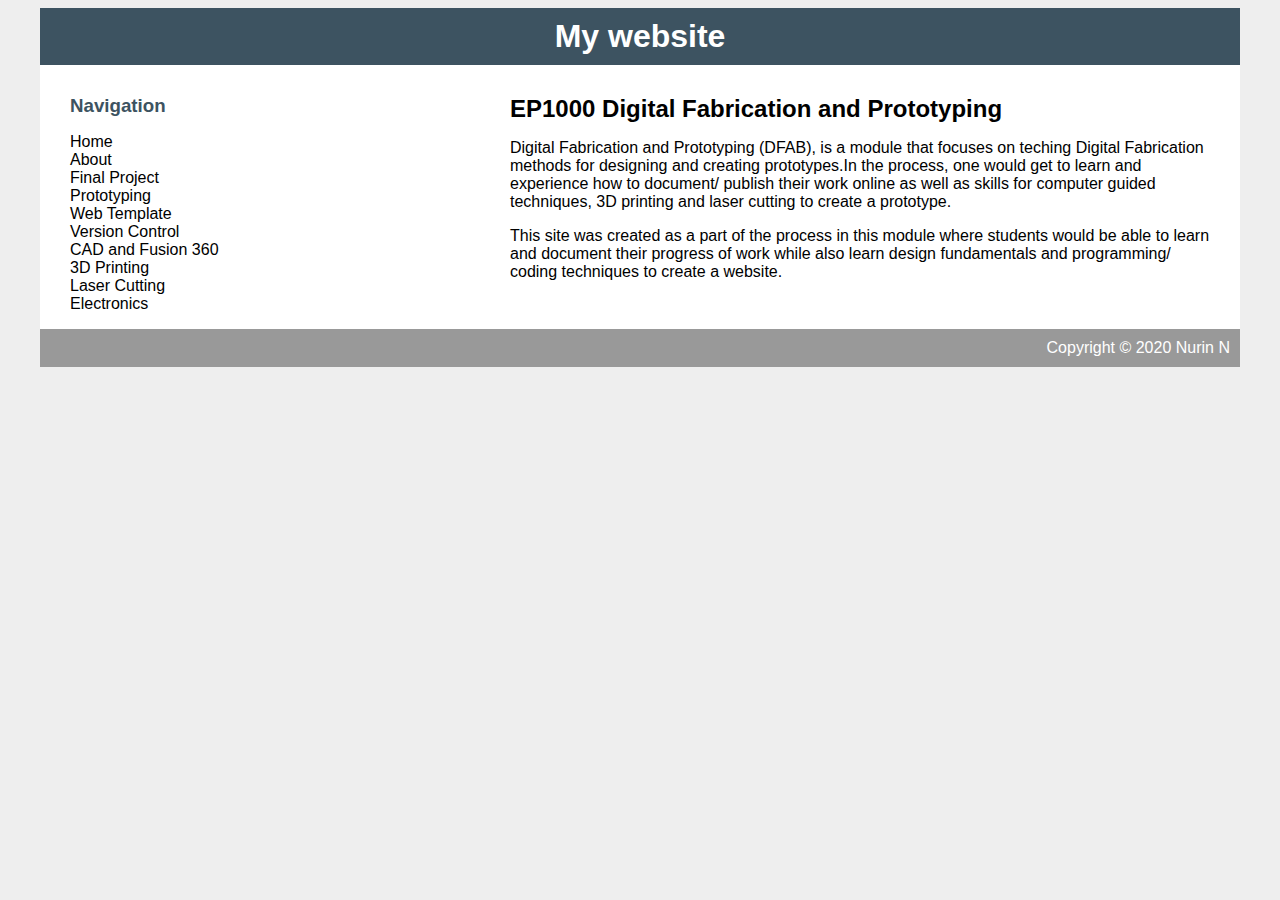
<file: index.html>
<html>
    <head>
        <title>EP1000 Digital Fabrication and Prototyping</title>
        <link rel="stylesheet" type="text/css" href="style.css" />
    </head>

    <body>
        <div id="container">
            <div id="header">
                <h1>My website</h1>
            </div>
            <div id="content">
                <div id="nav">
                    <h3>Navigation</h3>
                    <ul>
                        <li> <a class="selected" href="">Home</li>
                            <li> <a href="aboutpage.html">About</a> </li>
                            <li> <a href="projectpage.html">Final Project</a> </li>
                            <li><a href="assignmentpage.html">Prototyping</a> </li>
                            <li> <a href="assignment2.html">Web Template</a></li>
                            <li> <a href="assignment3.html">Version Control</a></li>
                            <li> <a href="assignment4.html">CAD and Fusion 360</a></li>
                            <li> <a href="assignment5.html">3D Printing</a></li>
                            <li> <a href="assignment6.html">Laser Cutting</a></li>
                           <li> <a href="assignment7.html">Electronics</a></li>
                       
                            
                    </ul>
                </div>

                <div id="main">
                    <h2>EP1000 Digital Fabrication and Prototyping</h2>
                    <p>Digital Fabrication and Prototyping (DFAB), is a module that focuses on teching Digital Fabrication
                        methods for designing and creating prototypes.In the process, one would get to learn and experience
                    how to document/ publish their work online as well as skills for computer guided techniques, 3D printing 
                    and laser cutting to create a prototype.</p>
                    <p>This site was created as a part of the process in this module where students would be able to learn
                        and document their progress of work while also learn design fundamentals and programming/ coding techniques
                        to create a website.</p>
                     
                </div>
        </div>
        <div id="footer">
            Copyright &copy; 2020 Nurin N

        </div>
    </body>
</html>
</file>
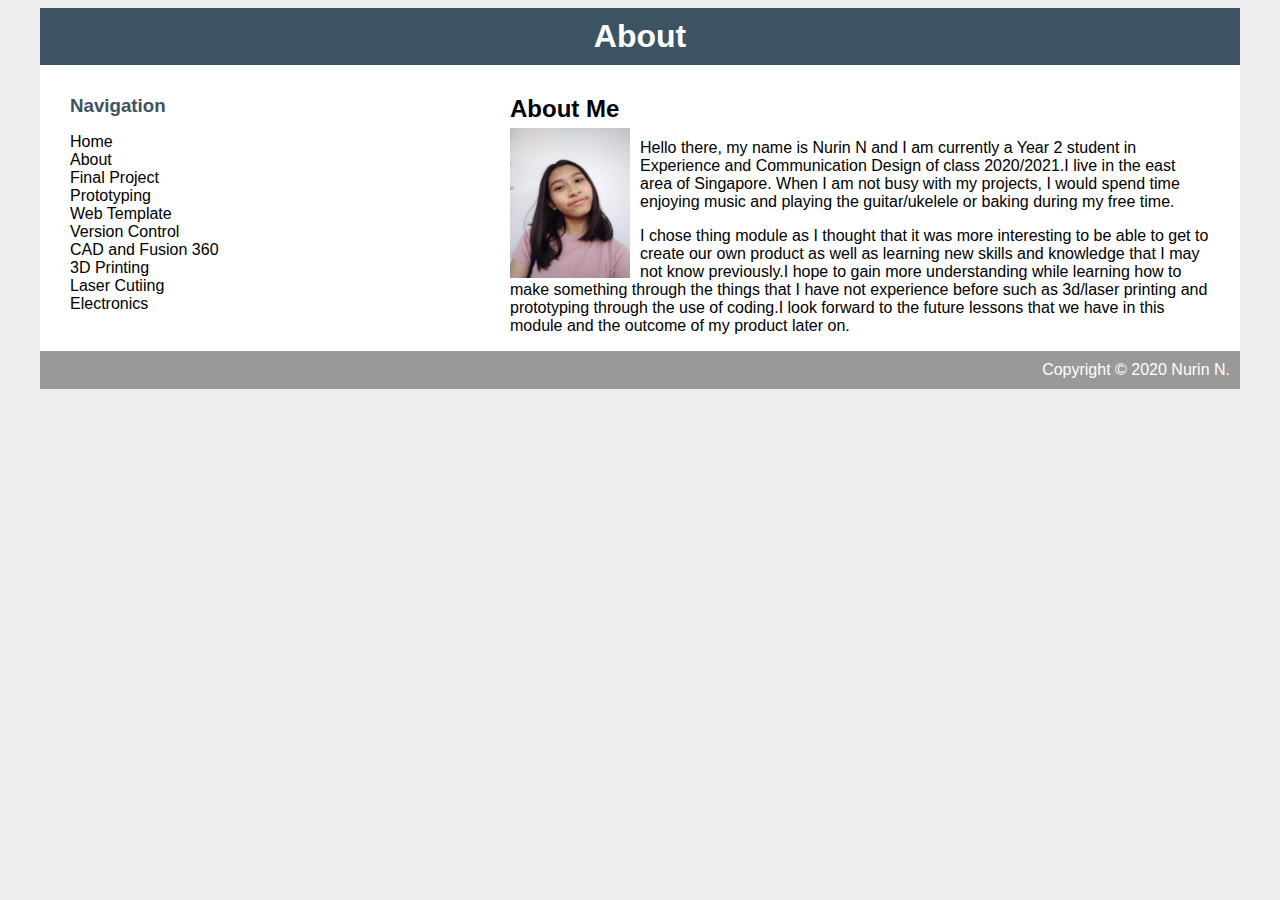
<file: aboutpage.html>
<html>
    <head>
        <title>My website</title>
        <link rel="stylesheet" type="text/css" href="style.css" />
    </head>

    <body>
        <div id="container">
            <div id="header">
                <h1>About</h1>
            </div>
            <div id="content">
                <div id="nav">
                    <h3>Navigation</h3>
                    <ul>
                        <li> <a href="index.html">Home</a></li>
                        <li> <a class="selected" href="">About</a></li>
                        <li> <a href="projectpage.html">Final Project</a></li>
                        <li><a href="assignmentpage.html">Prototyping</a> </li>
                        <li> <a href="assignment2.html">Web Template</a></li>
                            <li> <a href="assignment3.html">Version Control</a></li>
                            <li> <a href="assignment4.html">CAD and Fusion 360</a></li>
                            <li> <a href="assignment5.html">3D Printing</a></li>
                            <li> <a href="assignment6.html">Laser Cutiing</a></li>
                           <li> <a href="assignment7.html">Electronics</a></li>
                </div>

                <div id="main">
                    <h2>About Me
                    </h2>
                
                    <tr>
                        <td><img src= "aboutimg/selfie.jpeg" height="150" width="120" 
                            style= "float: left; margin-right: 10px; margin-bottom:3px;margin-top: 5px;" />
                        </td>
                    </tr>
                
                    <tr>
                        <td>
                    <p>Hello there, my name is Nurin N and I am currently a Year 2 student in 
                        Experience and Communication Design of class 2020/2021.I live in the 
                        east area of Singapore.
                        When I am not busy with my projects, I would spend time enjoying music and playing
                        the guitar/ukelele or baking during my free time.

                    </p>
                    <p>I chose thing module as I thought that it was more interesting to be able
                        to get to create our own product as well as learning new skills and knowledge that
                        I may not know previously.I hope to gain more understanding while learning how to make
                        something through the things that I have not experience before such as 3d/laser printing
                        and prototyping through the use of coding.I look forward to the future lessons that we have
                        in this module and the outcome of my product later on.
                    </p>
                    </td>
                </tr>
                </div>
        </div>
        <div id="footer">
            Copyright &copy; 2020 Nurin N.

        </div>
    </body>
</html>
</file>
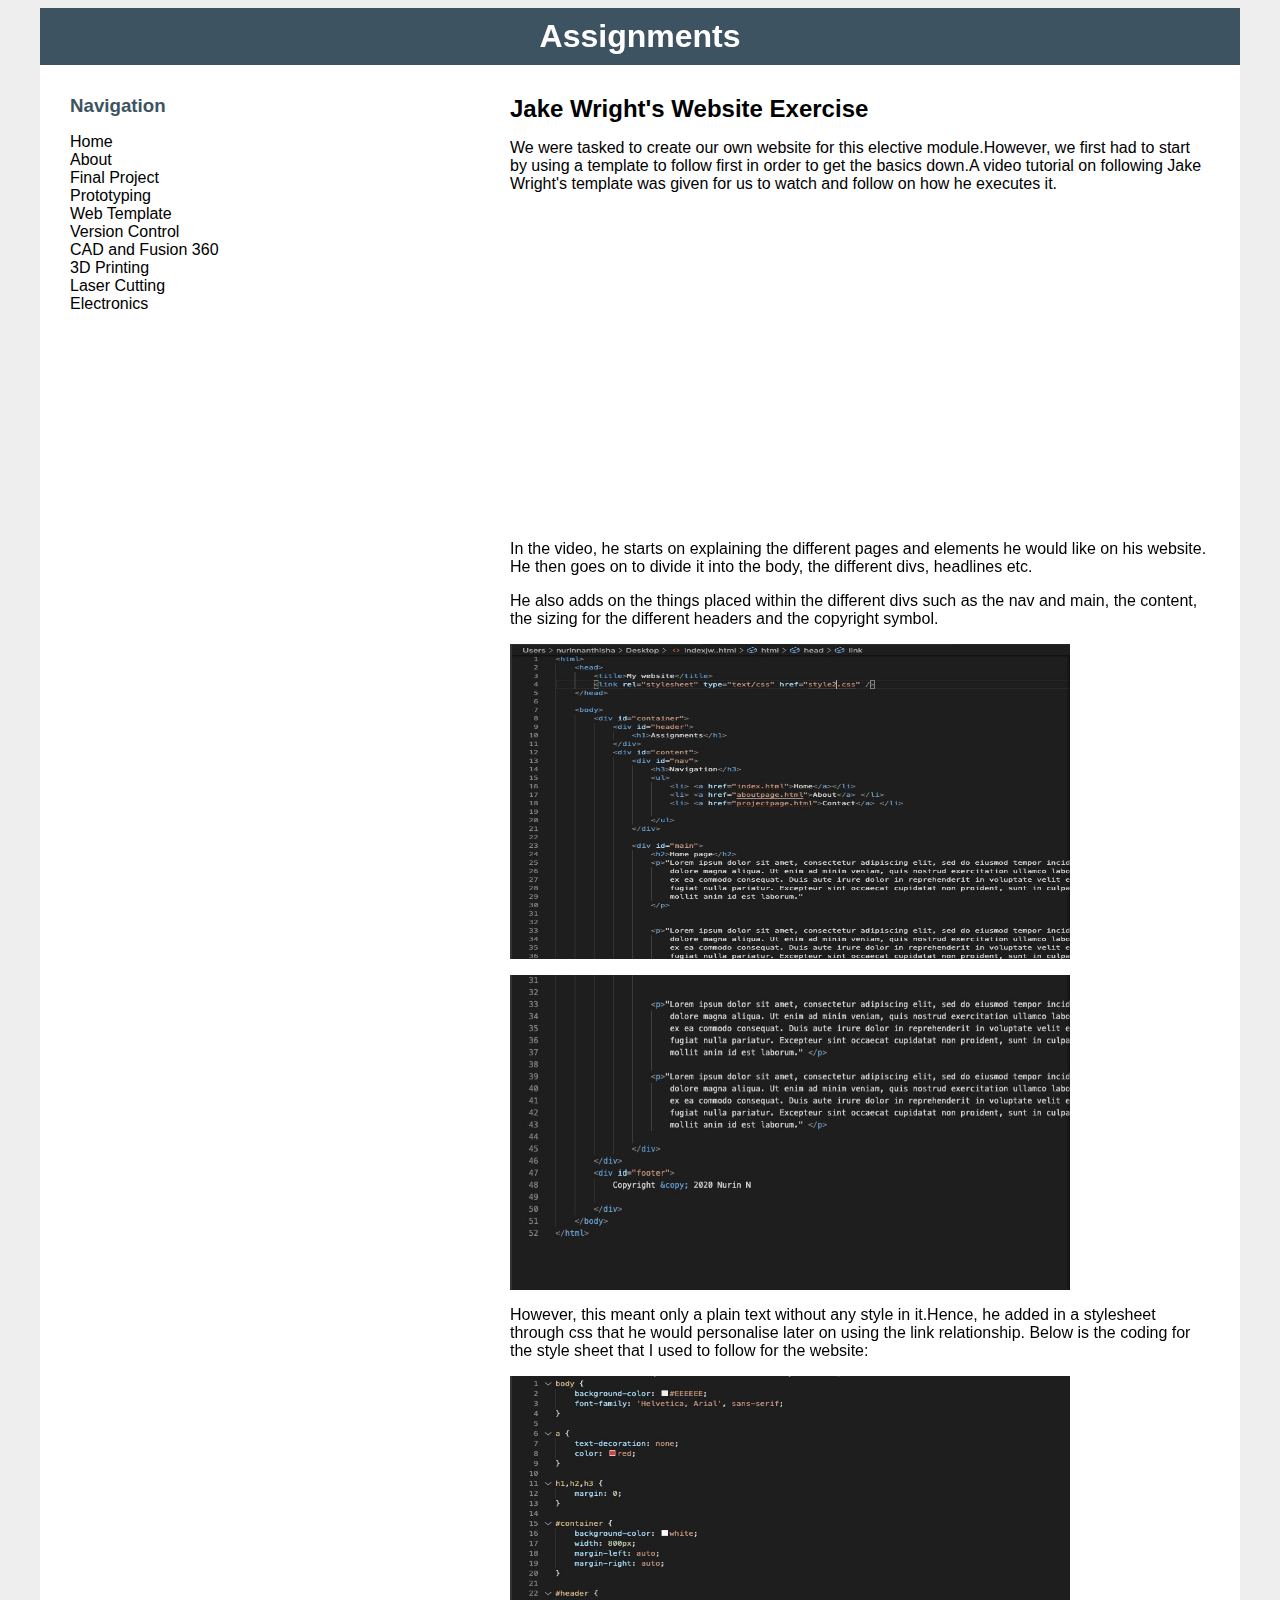
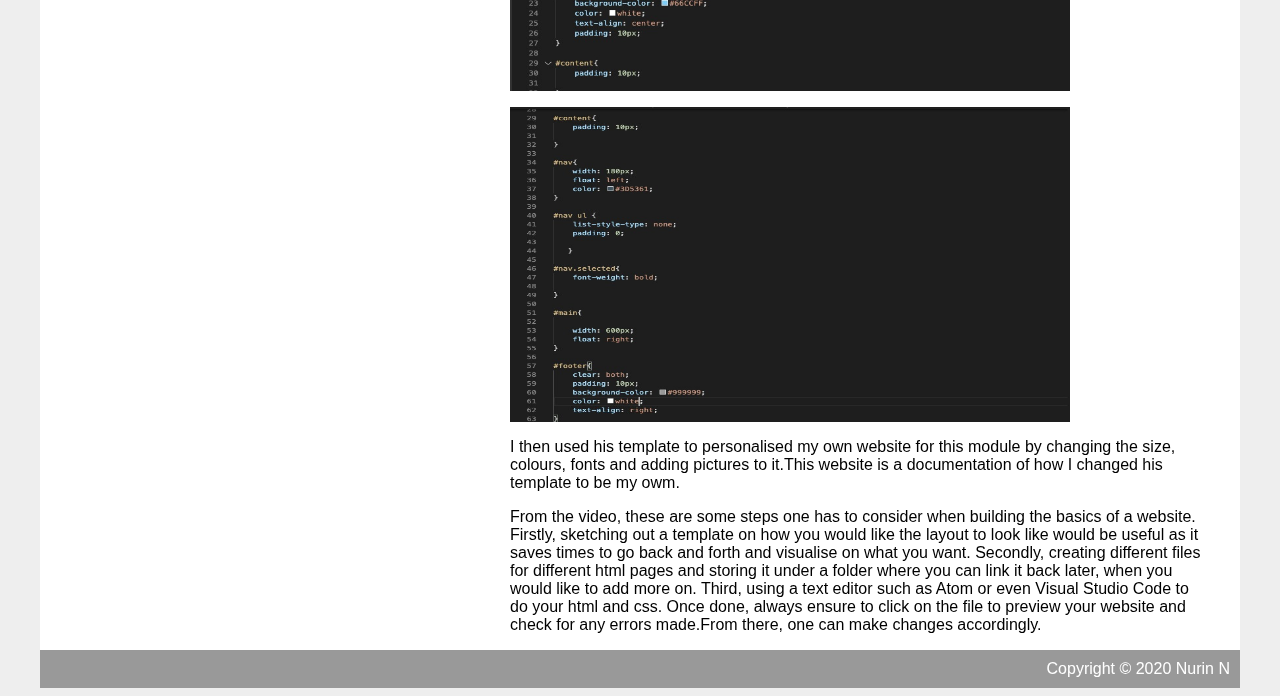
<file: assignment2.html>
<html>
    <head>
        <title>My website</title>
        <link rel="stylesheet" type="text/css" href="style.css" />
    </head>

    <body>
        <div id="container">
            <div id="header">
                <h1>Assignments</h1>
            </div>
            <div id="content">
                <div id="nav">
                    <h3>Navigation</h3>
                    <ul>
                        <li> <a href="index.html">Home</a></li>
                        <li> <a href="aboutpage.html">About</a> </li>
                        <li> <a href="projectpage.html"> Final Project</a> </li>
                        <li><a href="assignmentpage.html">Prototyping</a> </li>
                        <li> <a class="selected" href="">Web Template</a></li>
                            <li> <a href="assignment3.html">Version Control</a></li>
                            <li> <a href="assignment4.html">CAD and Fusion 360</a></li>
                            <li> <a href="assignment5.html">3D Printing</a></li>
                            <li> <a href="assignment6.html">Laser Cutting</a></li>
                        <li> <a href="assignment7.html">Electronics</a></li>
                    </ul>
                </div>

                <div id="main">
                    <h2>Jake Wright's Website Exercise</h2>
                    <p>We were tasked to create our own website for this elective module.However, we first had to start
                        by using a template to follow first in order to get the basics down.A video tutorial on following
                        Jake Wright's template was given for us to watch and follow on how he executes it.
                    </p>

                        <iframe width="560" height="315" src="https://www.youtube.com/embed/0afZj1G0BIE" frameborder="0" 
                        allow="accelerometer; autoplay; clipboard-write; encrypted-media; gyroscope; picture-in-picture" allowfullscreen></iframe>
                    <p></p>

                    <p>In the video, he starts on explaining the different pages and elements he would like on his website.
                        He then goes on to divide it into the body, the different divs, headlines etc. </p>

                    <p>He also adds on the things placed within the different divs such as the nav and main, the 
                        content, the sizing for the different headers and the copyright symbol. </p>
                       
                       <tr>
                        <td><img src="code1.jpeg" height="315" width="560" />
                        </td>
                    </tr>
                    <p> </p>
                    <tr>
                        <td><img src="code2.jpeg" height="315" width="560" />
                        </td>
                    </tr>

                    <p>However, this meant only a plain text without any style in it.Hence, he added in
                        a stylesheet through css that he would personalise later on using the link relationship.
                        Below is the coding for the style sheet that I used to follow for the website:
            
                    </p>

                    <tr>
                        <td><img src="css.jpeg" height="315" width="560" />
                        </td>
                    </tr>
                    
                    <p></p>

                    <tr>
                        <td><img src="css2.jpeg" height="315" width="560" />
                        </td>
                    </tr>

                        <p>I then used his template to personalised my own website for this module by
                            changing the size, colours, fonts and adding pictures to it.This website is a documentation
                            of how I changed his template to be my owm. </p> 
                    <p>From the video, these are some steps one has to consider when building the basics of a website.
                       Firstly, sketching out a template on how you would like the layout to look like would be useful
                        as it saves times to go back and forth and visualise on what you want.
                        Secondly, creating different files for different html pages and storing it under a folder where you
                        can link it back later, when you would like to add more on.
                        Third, using a text editor such as Atom or even Visual Studio Code to do your html and css.
                        Once done, always ensure to click on the file to preview your website and check for any 
                        errors made.From there, one can make changes accordingly. </p>
                </div>
        </div>
        <div id="footer">
            Copyright &copy; 2020 Nurin N

        </div>
    </body>
</html>
</file>
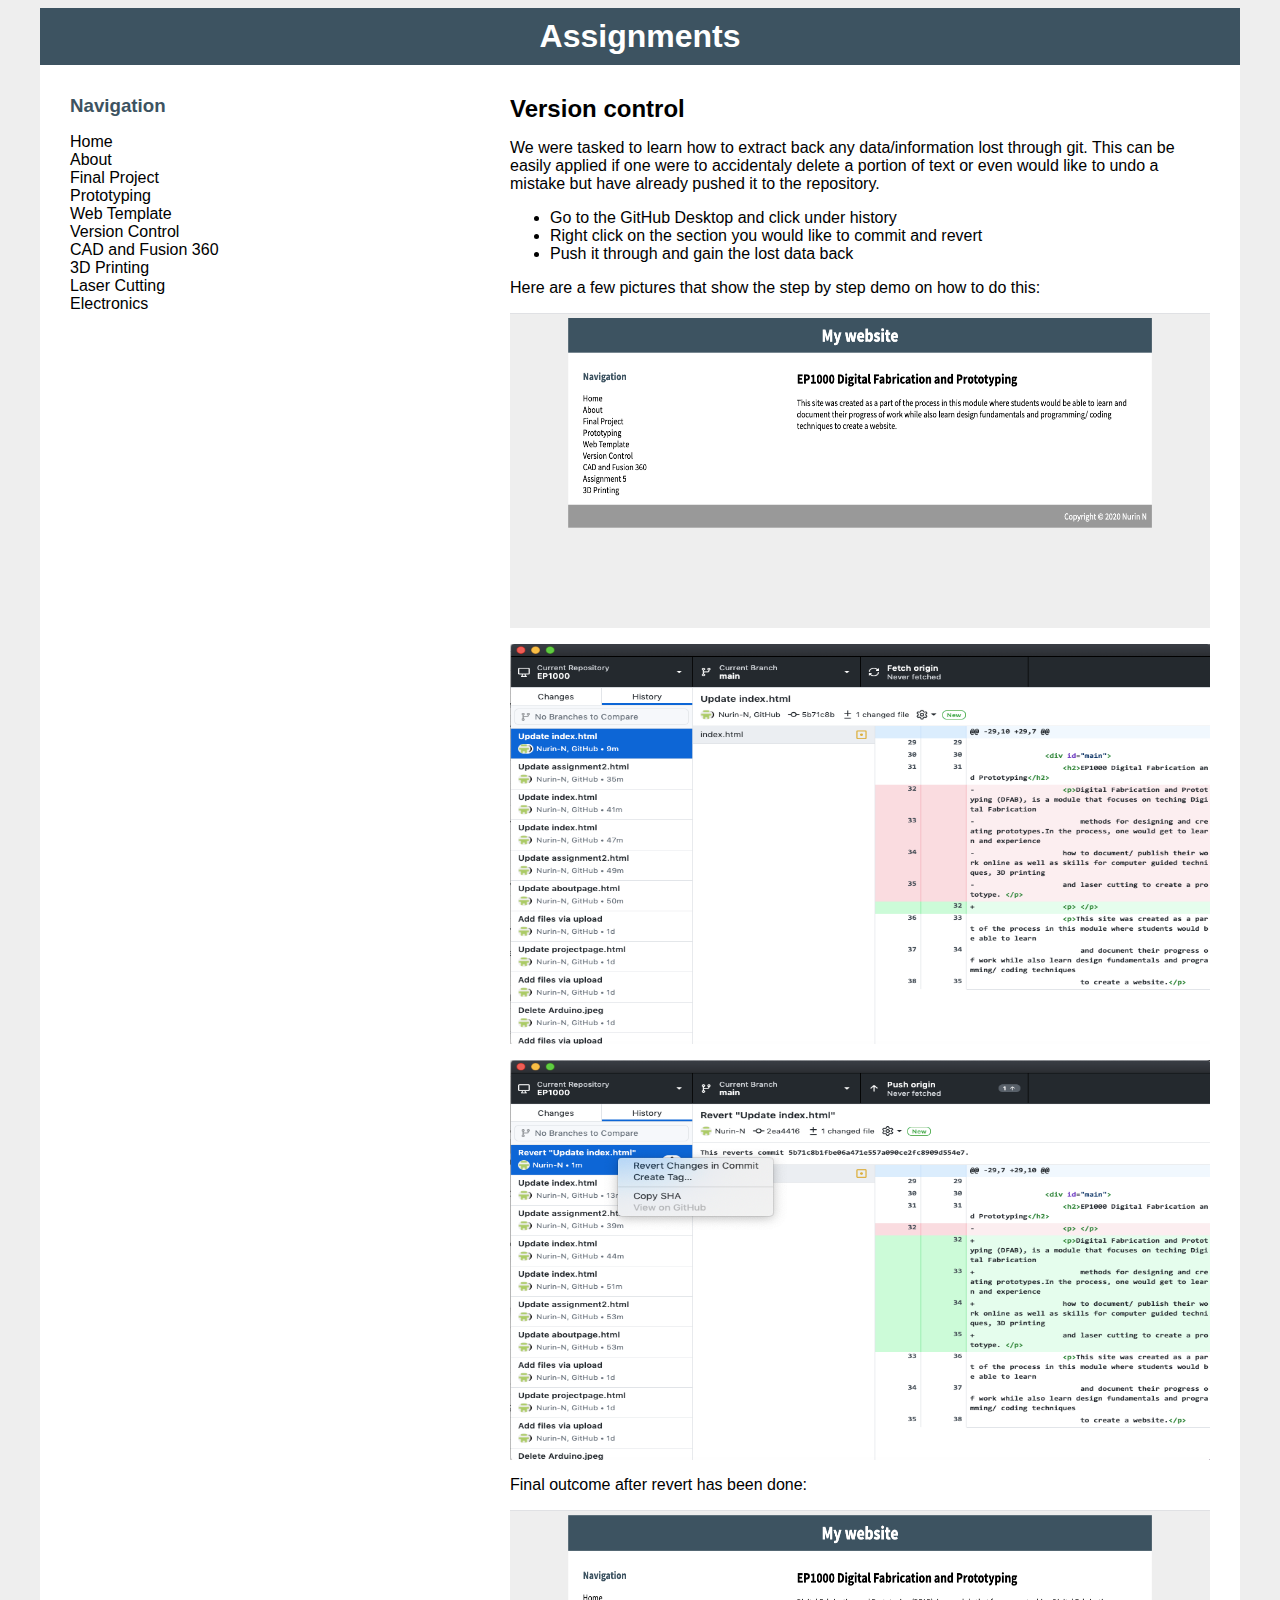
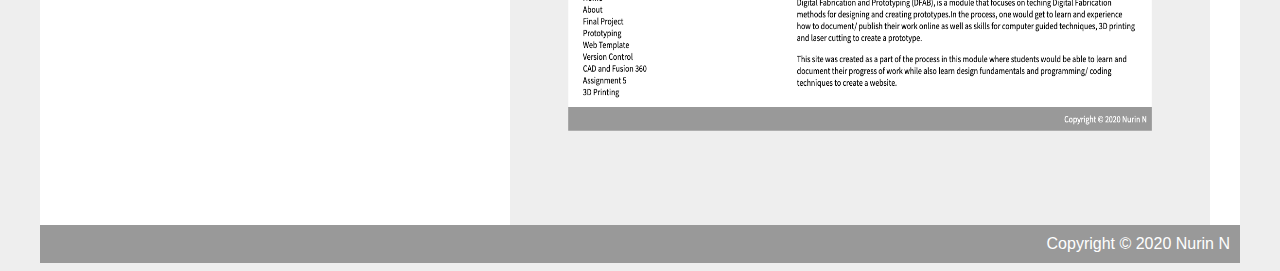
<file: assignment3.html>
<html>
    <head>
        <title>My website</title>
        <link rel="stylesheet" type="text/css" href="style.css" />
    </head>

    <body>
        <div id="container">
            <div id="header">
                <h1>Assignments</h1>
            </div>
            <div id="content">
                <div id="nav">
                    <h3>Navigation</h3>
                    <ul>
                        <li> <a href="index.html">Home</a></li>
                        <li> <a href="aboutpage.html">About</a> </li>
                        <li> <a href="projectpage.html">Final Project</a> </li>
                        <li><a href="assignmentpage.html">Prototyping</a> </li>
                        <li> <a href="assignment2.html">Web Template</a></li>
                        <li> <a class="selected" href="">Version Control</a></li>
                        <li> <a href="assignment4.html">CAD and Fusion 360</a></li>
                        <li> <a href="assignment5.html">3D Printing</a></li>
                        <li> <a href="assignment6.html">Laser Cutting</a></li>
                        <li> <a href="assignment7.html">Electronics</a></li>
                    </ul>
                </div>

                <div id="main">
                    <h2>Version control</h2>
                    <p> We were tasked to learn how to extract back any data/information lost through 
                        git. This can be easily applied if one were to accidentaly delete a portion of
                        text or even would like to undo a mistake but have already pushed it to the
                        repository.
                    </p>

                    <ul>
                        <li>Go to the GitHub Desktop and click under history </li>
                        <li>Right click on the section you would like to commit and revert</li>
                        <li>Push it through and gain the lost data back</li>
                    </ul>

                    <p>Here are a few pictures that show the step by step demo on how to do this:</p>

                    <tr>
                        <td><img src="Before revert.jpeg" height="315" width="700" />
                        </td>
                    </tr> 

                    <p></p>

                    <tr>
                        <td><img src="how to1.jpeg" height="400" width="700" />
                        </td>
                    </tr> 
                    
                    <p></p>

                    <tr>
                        <td><img src="how to2.jpeg" height="400" width="700" />
                        </td>
                    </tr> 

                    
                    <p></p>

                    <p>Final outcome after revert has been done:</p>

                    <tr>
                        <td><img src="After revert.jpeg" height="315" width="700" />
                        </td>
                    </tr> 

                       
                </div>
        </div>
        <div id="footer">
            Copyright &copy; 2020 Nurin N

        </div>
    </body>
</html>
</file>
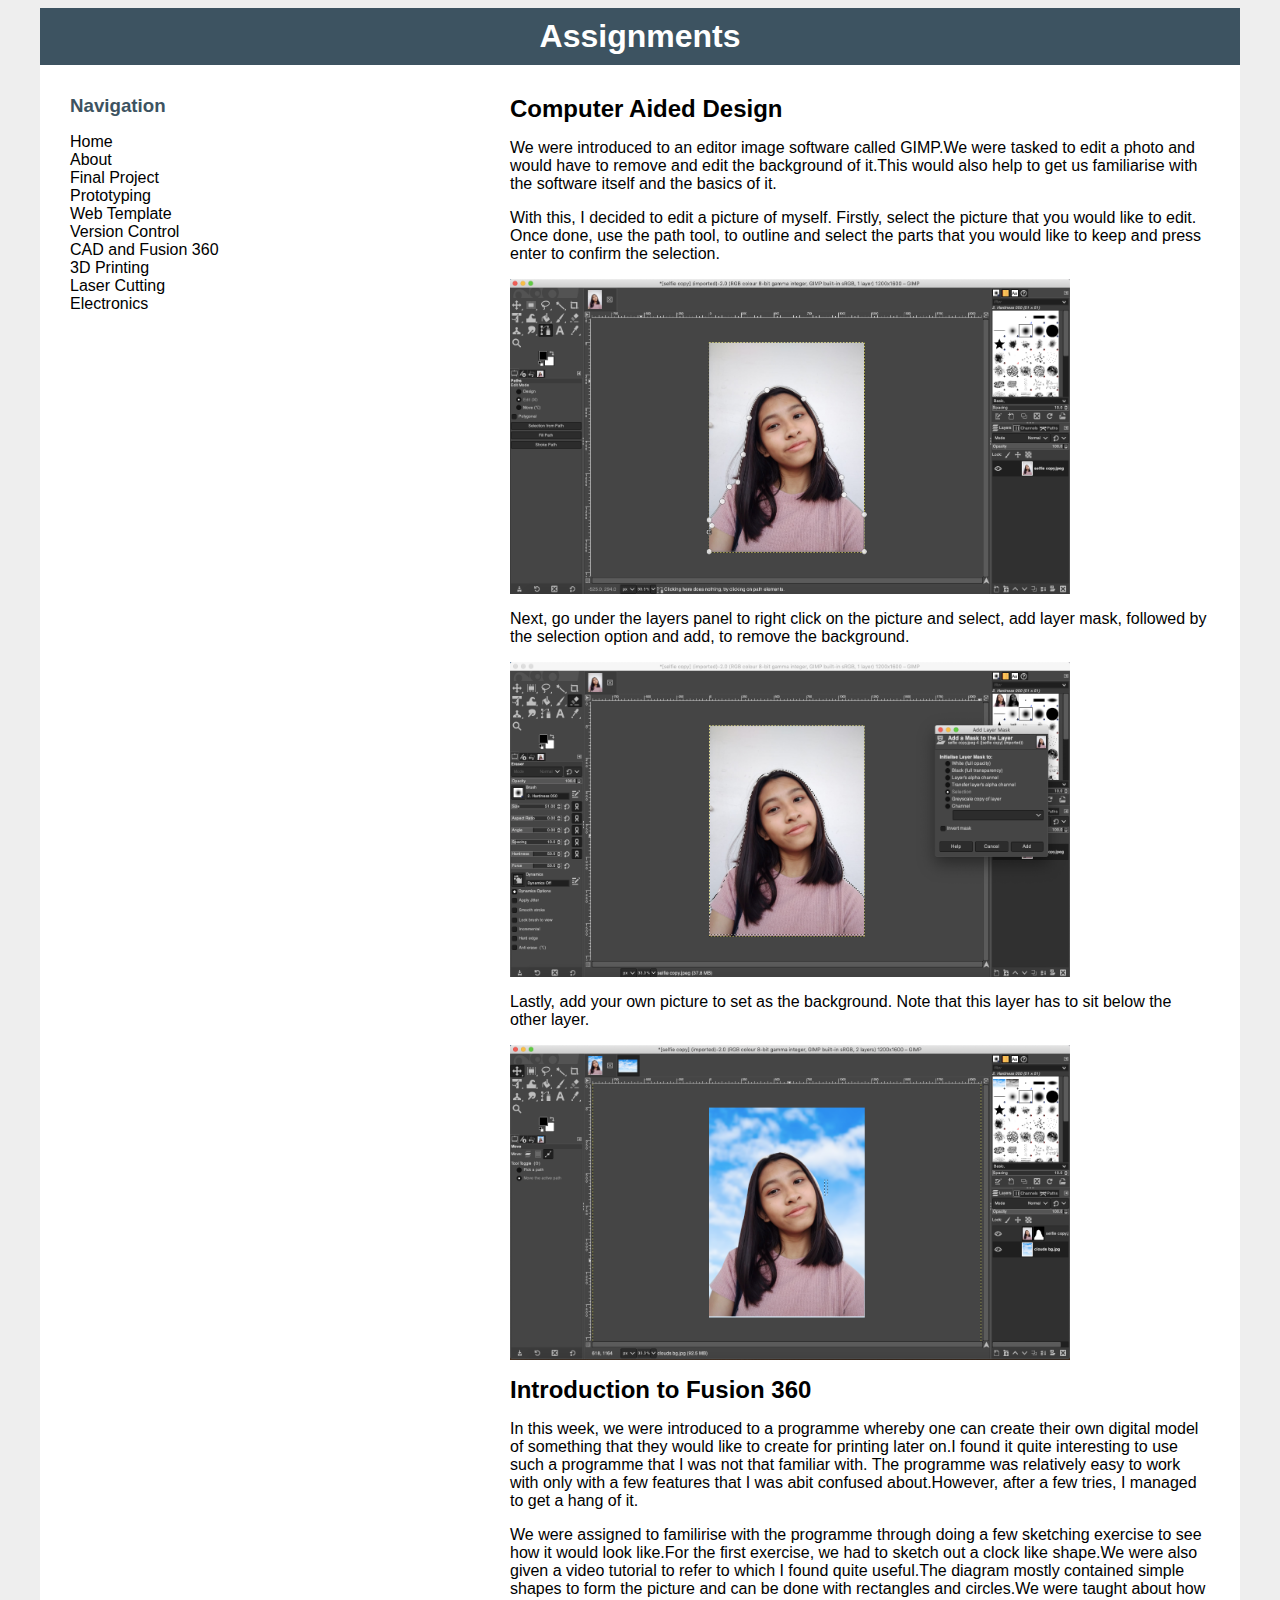
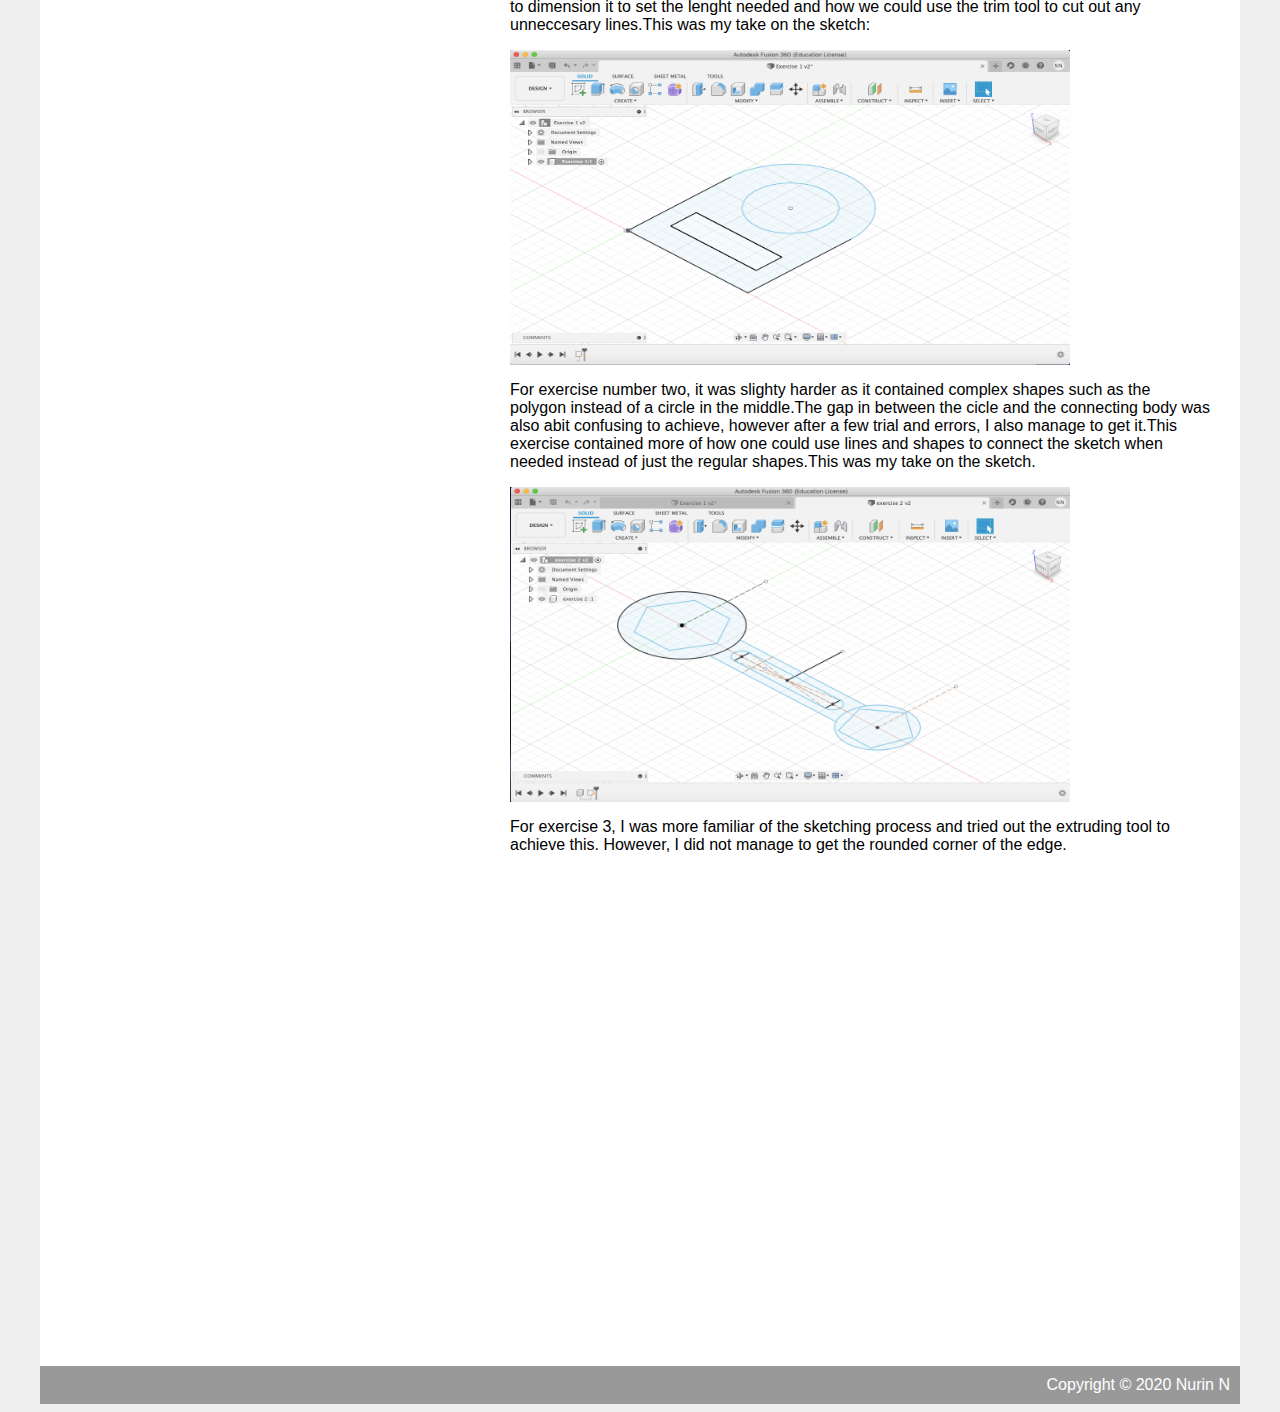
<file: assignment4.html>
<html>
    <head>
        <title>My website</title>
        <link rel="stylesheet" type="text/css" href="style.css" />
    </head>

    <body>
        <div id="container">
            <div id="header">
                <h1>Assignments</h1>
            </div>
            <div id="content">
                <div id="nav">
                    <h3>Navigation</h3>
                    <ul>
                        <li> <a href="index.html">Home</a></li>
                        <li> <a href="aboutpage.html">About</a> </li>
                        <li> <a href="projectpage.html">Final Project</a> </li>
                        <li><a href="assignmentpage.html">Prototyping</a> </li>
                        <li> <a href="assignment2.html">Web Template</a></li>
                            <li> <a href="assignment3.html">Version Control</a></li>
                            <li> <a class="selected" href="">CAD and Fusion 360</a></li>
                            <li> <a href="assignment5.html">3D Printing</a></li>
                            <li> <a href="assignment6.html">Laser Cutting</a></li>
                        <li> <a href="assignment7.html">Electronics</a></li>
                    </ul>
                </div>

                <div id="main">
                    <h2>Computer Aided Design</h2>
                    <p>We were introduced to an editor image software called GIMP.We were tasked to edit a photo and would have to
                        remove and edit the background of it.This would also help to get us familiarise with the software itself 
                        and the basics of it. </p>
                    
                    <p>With this, I decided to edit a picture of myself. Firstly, select the picture that you would like
                        to edit. Once done, use the path tool, to outline and select the parts that you would like to keep 
                        and press enter to confirm the selection. </p>
                    <p></p>

                    <tr>
                        <td>
                            <img src= "Gimp1.jpeg" height="315" width="560" />
                        </td>
                    </tr>

                    <p></p>

                    <p>Next, go under the layers panel to right click on the picture and select, add layer mask, followed by
                        the selection option and add, to remove the background. </p>

                    <p></p>

                    <tr>
                        <td>
                            <img src= "Gimp2.jpeg" height="315" width="560" />
                        </td>
                    </tr>
                    
                    <p></p>

                    <p>Lastly, add your own picture to set as the background. Note that this layer has to sit below the other layer.</p>
                    
                <p></p>

                <tr>
                    <td>
                        <img src= "Gimp3.jpeg" height="315" width="560" />
                    </td>
                </tr>

                <p></p>


                    
                    <h2>Introduction to Fusion 360</h2>
                    <p>In this week, we were introduced to a programme whereby one can create their own digital model of something that they
                        would like to create for printing later on.I found it quite interesting to use such a programme that I was not that familiar with.
                        The programme was relatively easy to work with only with a few features that I was abit confused about.However, after a few tries,
                        I managed to get a hang of it.
                    </p>

                    <p>We were assigned to familirise with the programme through doing a few sketching exercise to see how it would
                        look like.For the first exercise, we had to sketch out a clock like shape.We were also given a video tutorial
                    to refer to which I found quite useful.The diagram mostly contained simple shapes to form the picture and can be
                done with rectangles and circles.We were taught about how to dimension it to set the lenght needed and how we could
            use the trim tool to cut out any unneccesary lines.This was my take on the sketch: </p>

                        <tr>
                            <td>
                                <img src= "exercise 1 sketch.jpeg" height="315" width="560" />
                            </td>
                        </tr>

                    <p></p>

                    <p>For exercise number two, it was slighty harder as it contained complex shapes such as the polygon instead
                        of a circle in the middle.The gap in between the cicle and the connecting body was also abit confusing to 
                    achieve, however after a few trial and errors, I also manage to get it.This exercise contained more of how one
                could use lines and shapes to connect the sketch when needed instead of just the regular shapes.This was my
            take on the sketch. </p>
                       
                       <tr>
                        <td><img src="exercise 2 sketch.jpeg" height="315" width="560" />
                        </td>
                    </tr>

                <p></p>

                <p>For exercise 3, I was more familiar of the sketching process and tried out the extruding tool to achieve this.
                    However, I did not manage to get the rounded corner of the edge. </p>

                <iframe src="https://ichat1417.autodesk360.com/shares/public/SH919a0QTf3c32634dcfea6e0f92292b3bbe?mode=embed" 
                width="640" height="480" allowfullscreen="true" webkitallowfullscreen="true" mozallowfullscreen="true"  
                frameborder="0"></iframe>

                <p></p>

                      
                </div>
        </div>
        <div id="footer">
            Copyright &copy; 2020 Nurin N

        </div>
    </body>
</html>
</file>
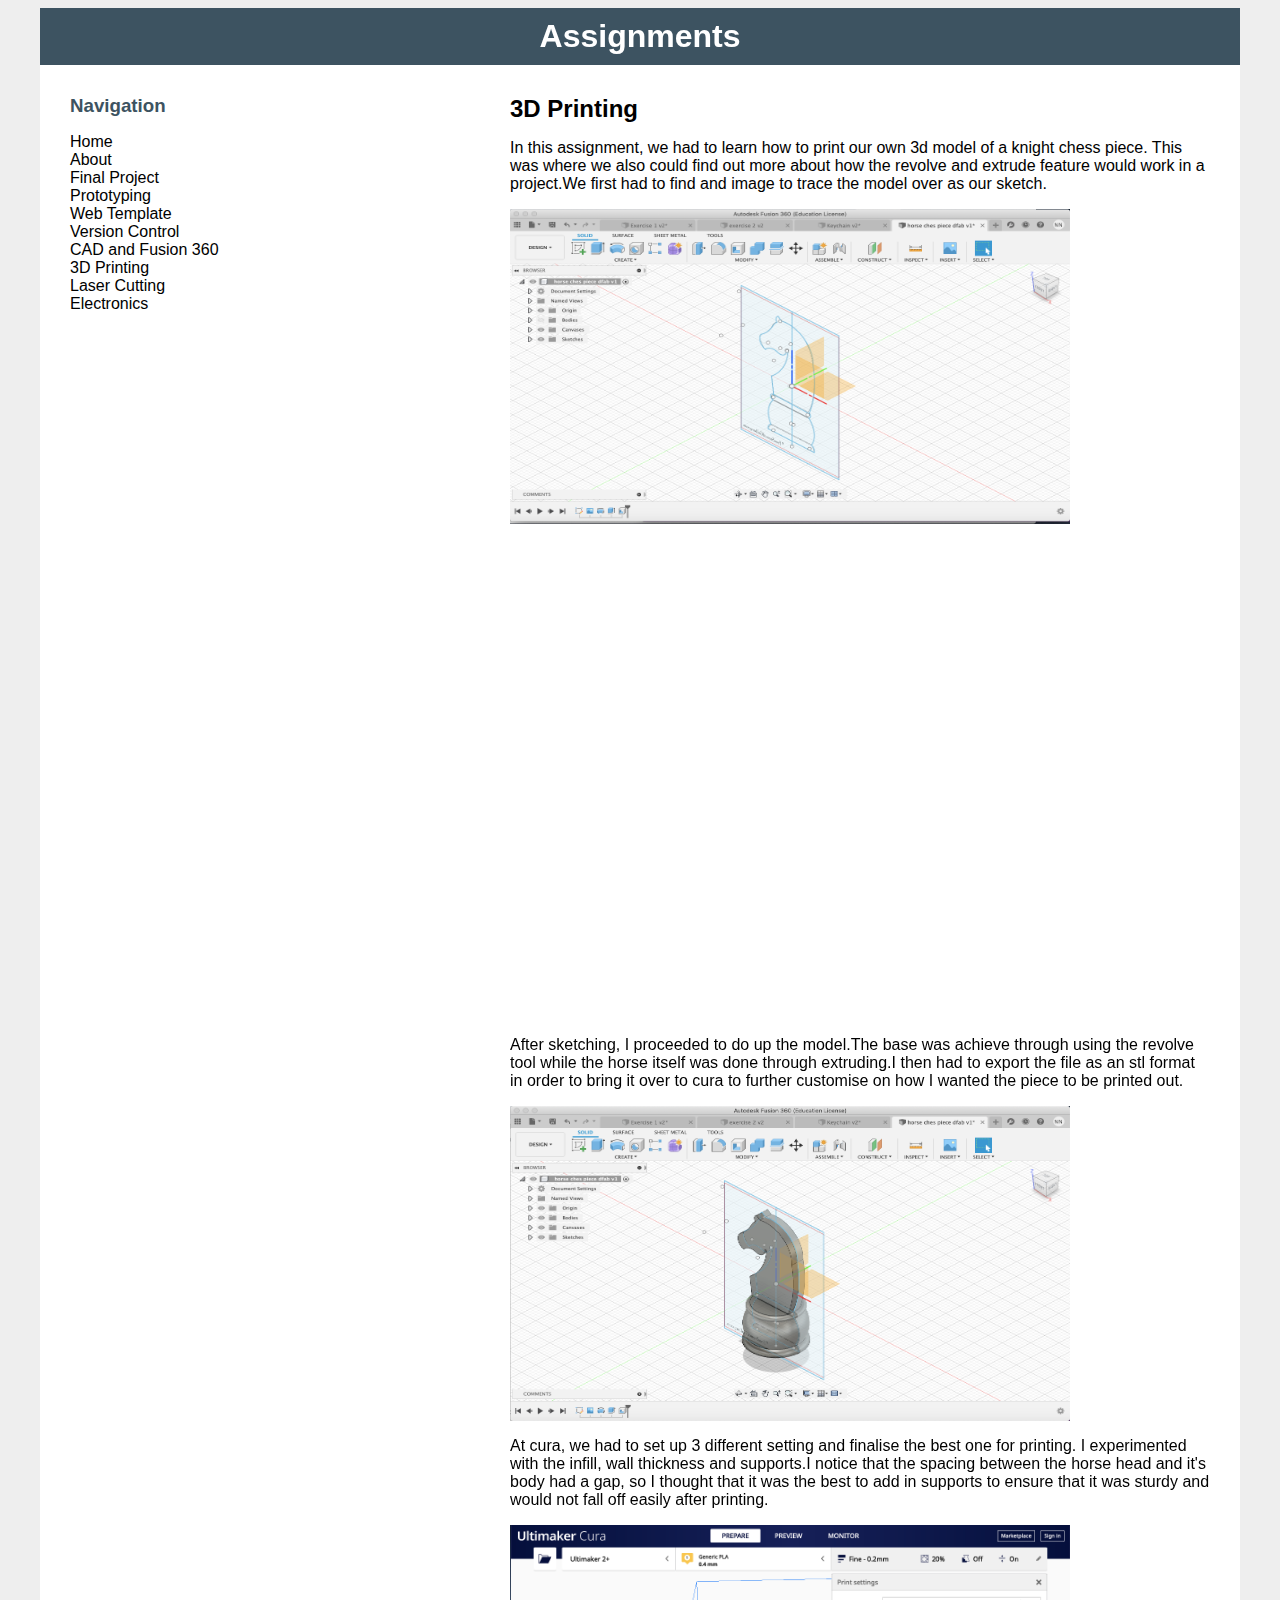
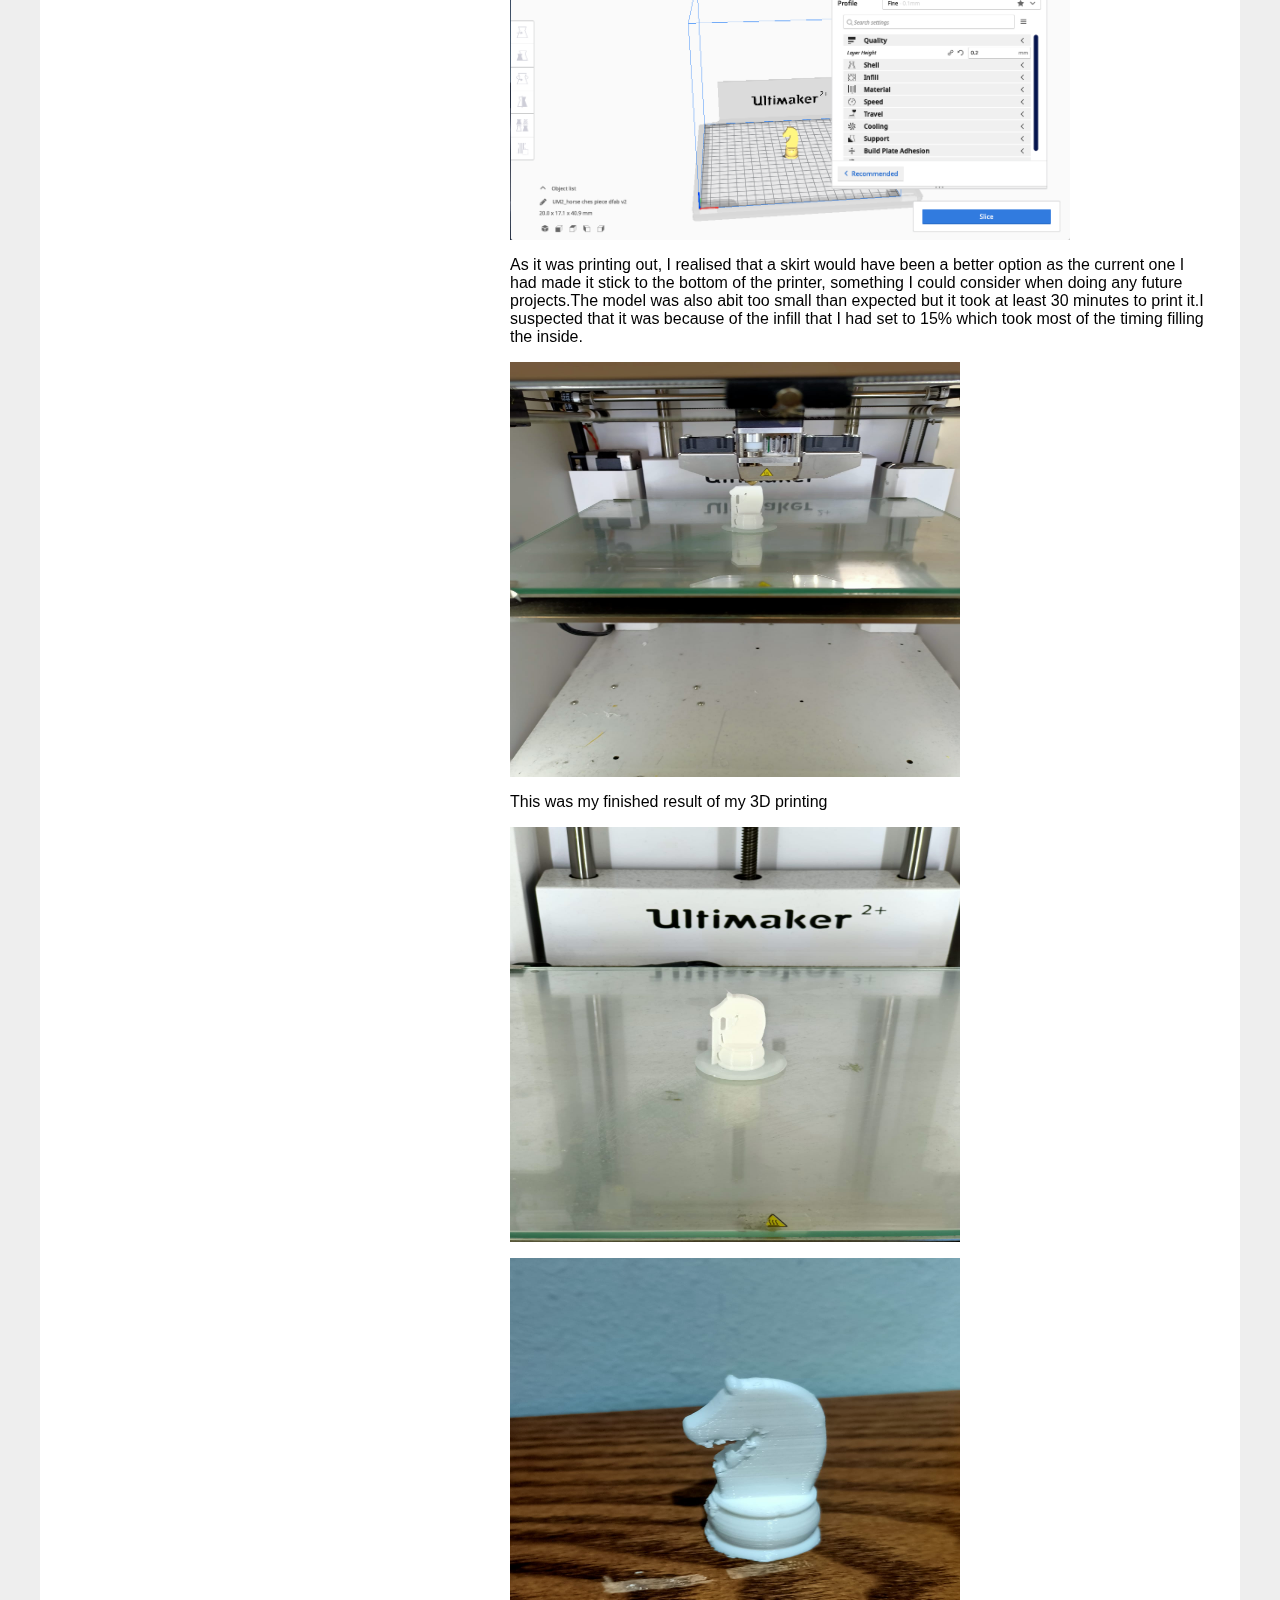
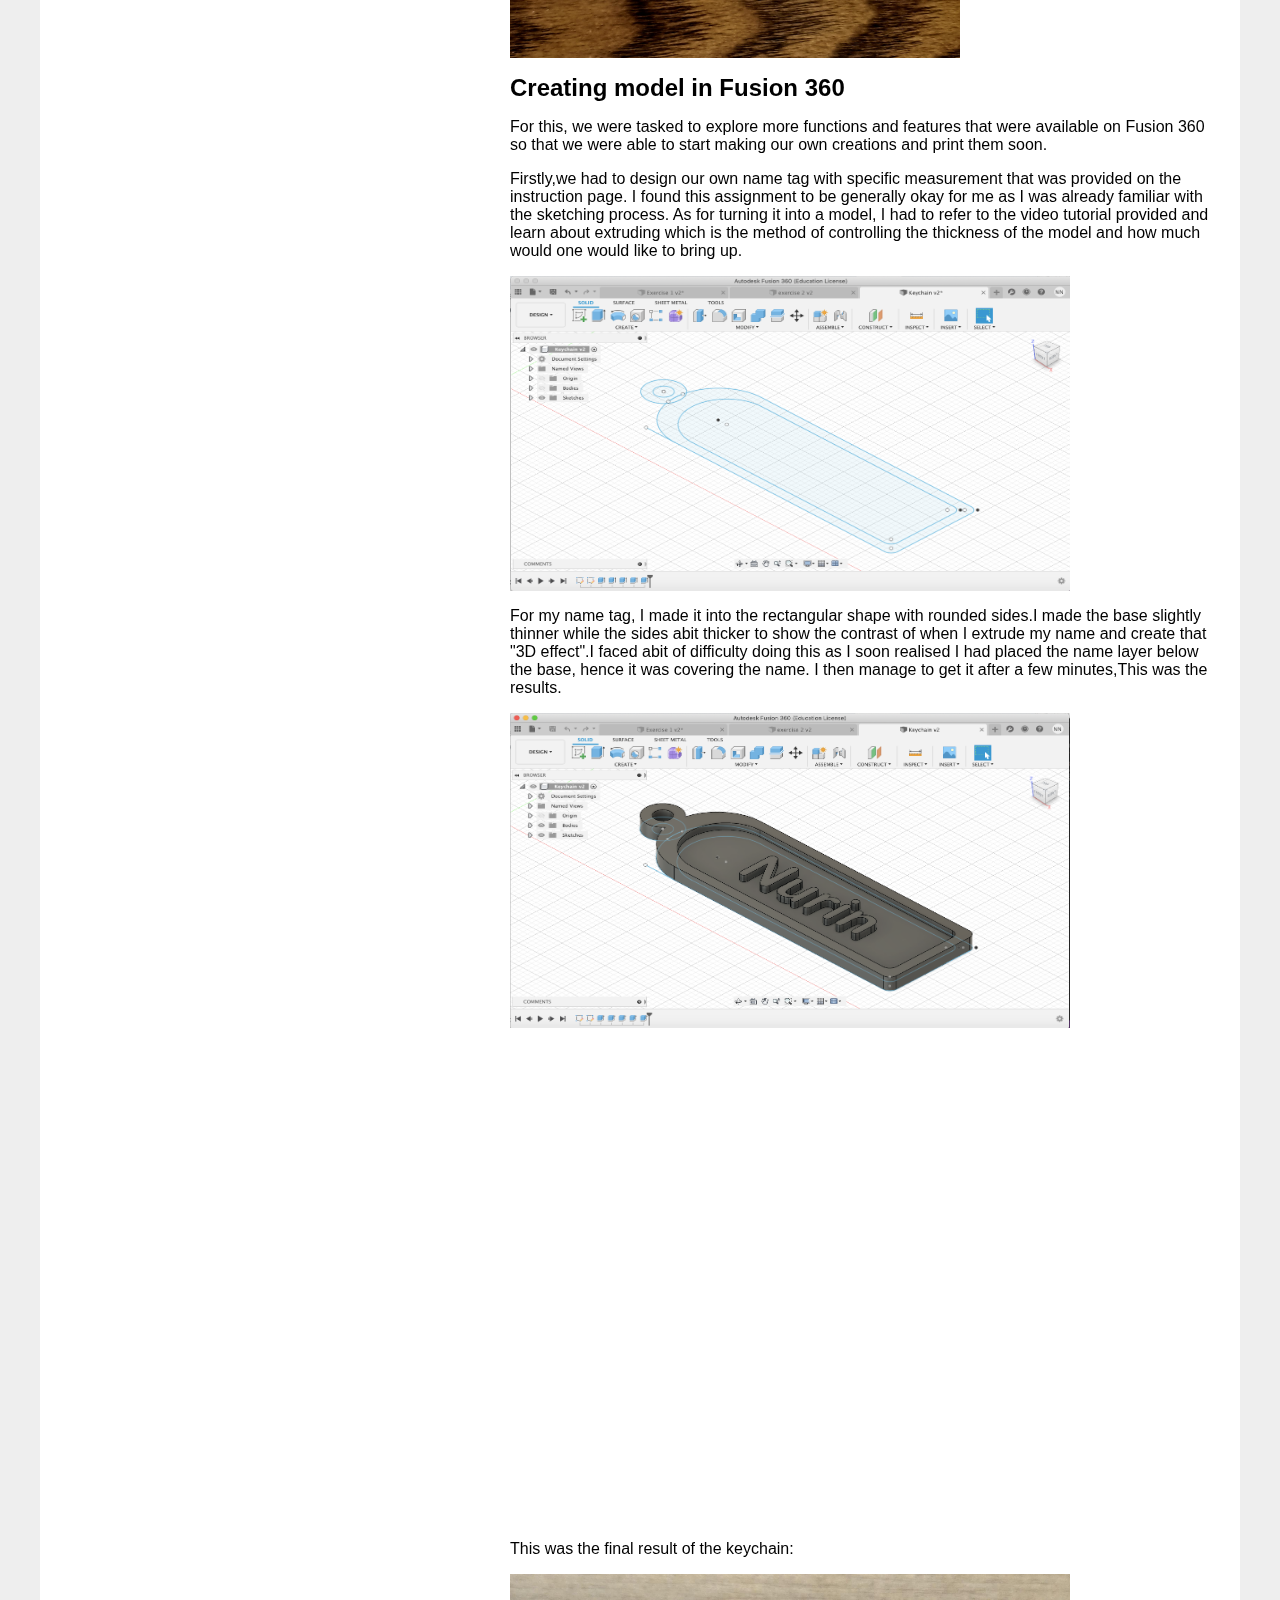
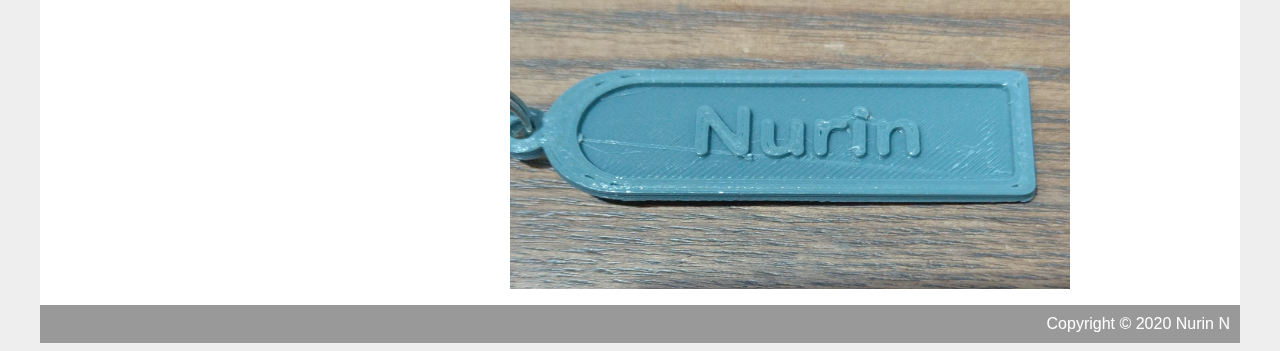
<file: assignment5.html>
<html>
    <head>
        <title>My website</title>
        <link rel="stylesheet" type="text/css" href="style.css" />
    </head>

    <body>
        <div id="container">
            <div id="header">
                <h1>Assignments</h1>
            </div>
            <div id="content">
                <div id="nav">
                    <h3>Navigation</h3>
                    <ul>
                        <li> <a href="index.html">Home</a></li>
                        <li> <a href="aboutpage.html">About</a> </li>
                        <li> <a href="projectpage.html">Final Project</a> </li>
                        <li><a href="assignmentpage.html">Prototyping</a> </li>
                        <li> <a href="assignment2.html">Web Template</a></li>
                            <li> <a href="assignment3.html">Version Control</a></li>
                            <li> <a href="assignment4.html">CAD and Fusion 360</a></li>
                            <li> <a class="selected" href="">3D Printing</a></li>
                            <li> <a href="assignment6.html">Laser Cutting</a></li>
                         <li> <a href="assignment7.html">Electronics</a></li>
                    </ul>
                </div>

                <div id="main">
                    <h2>3D Printing</h2>
                    <p>In this assignment, we had to learn how to print our own 3d model of a knight chess piece.
                        This was where we also could find out more about how the revolve and extrude feature would 
                        work in a project.We first had to find and image to trace the model over as our sketch.</p>

                        <tr>
                            <td>
                                <img src= "chess sketch.jpeg" height="315" width="560" />
                            </td>
                        </tr>

                        <p></p>

                        <iframe src="https://ichat1417.autodesk360.com/shares/public/SH919a0QTf3c32634dcff87963223a122367?mode=embed" 
                        width="640" height="480" allowfullscreen="true" webkitallowfullscreen="true" mozallowfullscreen="true"  
                        frameborder="0"></iframe>

                    <p>After sketching, I proceeded to do up the model.The base was achieve through using the revolve tool while 
                        the horse itself was done through extruding.I then had to export the file as an stl format in order to bring 
                        it over to cura to further customise on how I wanted the piece to be printed out. </p>

                        <tr>
                            <td><img src="chess model.jpeg" height="315" width="560" />
                            </td>
                        </tr>
                        <p> </p>
                       

                    <p>At cura, we had to set up 3 different setting and finalise the best one for printing.
                        I experimented with the infill, wall thickness and supports.I notice that the spacing between 
                        the horse head and it's body had a gap, so I thought that it was the best to add in supports to 
                        ensure that it was sturdy and would not fall off easily after printing. </p>
                       
                        <tr>
                            <td><img src="cura.jpeg" height="315" width="560" />
                            </td>
                        </tr>
                    

                    <p> As it was printing out, I realised that a skirt would have been a better option as the current 
                        one I had made it stick to the bottom of the printer, something I could consider when doing any 
                        future projects.The model was also abit too small than expected but it took at least 30 minutes 
                        to print it.I suspected that it was because of the infill that I had set to 15% which took most 
                        of the timing filling the inside. </p>

                        <tr>
                            <td><img src="bodyhorse.jpeg" height="415" width="450" />
                            </td>
                        </tr>

                        <p>This was my finished result of my 3D printing  </p>

                        <tr>
                            <td><img src="finalhorse.jpeg" height="415" width="450" />
                            </td>
                        </tr>
                        <p></p>

                        <tr>
                            <td><img src="final piece.jpg" height="400" width="450" />
                            </td>
                        </tr>

                        <p></p>
                        <h2>Creating model in Fusion 360</h2>
                        <p>For this, we were tasked to explore more functions and features that were available on Fusion 360
                            so that we were able to start making our own creations and print them soon.
                        </p>
    
                        <p>Firstly,we had to design our own name tag with specific measurement that was provided on the instruction page.
                            I found this assignment to be generally okay for me as I was already familiar with the sketching process.
                        As for turning it into a model, I had to refer to the video tutorial provided and learn about extruding which is the method
                    of controlling the thickness of the model and how much would one would like to bring up. </p>
    
                    <tr>
                        <td><img src="keychain sketch.jpeg" height="315" width="560" />
                        </td>
                    </tr>

                    <p></p>

                        <p>For my name tag, I made it into the rectangular shape with rounded sides.I made the base slightly thinner while
                            the sides abit thicker to show the contrast of when I extrude my name and create that "3D effect".I faced abit of
                        difficulty doing this as I soon realised I had placed the name layer below the base, hence it was covering the name.
                    I then manage to get it after a few minutes,This was the results.  </p>
                           
                           <tr>
                            <td><img src="keychain.jpeg" height="315" width="560" />
                            </td>
                        </tr>
                    <p></p>

                    <iframe src="https://ichat1417.autodesk360.com/shares/public/SH919a0QTf3c32634dcf0d515cf0648f1a58?mode=embed" 
                    width="640" height="480" allowfullscreen="true" webkitallowfullscreen="true" mozallowfullscreen="true"  
                    frameborder="0"></iframe>

                    <p></p>
                    <p>This was the final result of the keychain:</p>

                    <tr>
                        <td><img src="name tag final.jpg" height="315" width="560" />
                        </td>
                    </tr>

                    <p></p>
                   
                </div>
        </div>
        <div id="footer">
            Copyright &copy; 2020 Nurin N

        </div>
    </body>
</html>
</file>
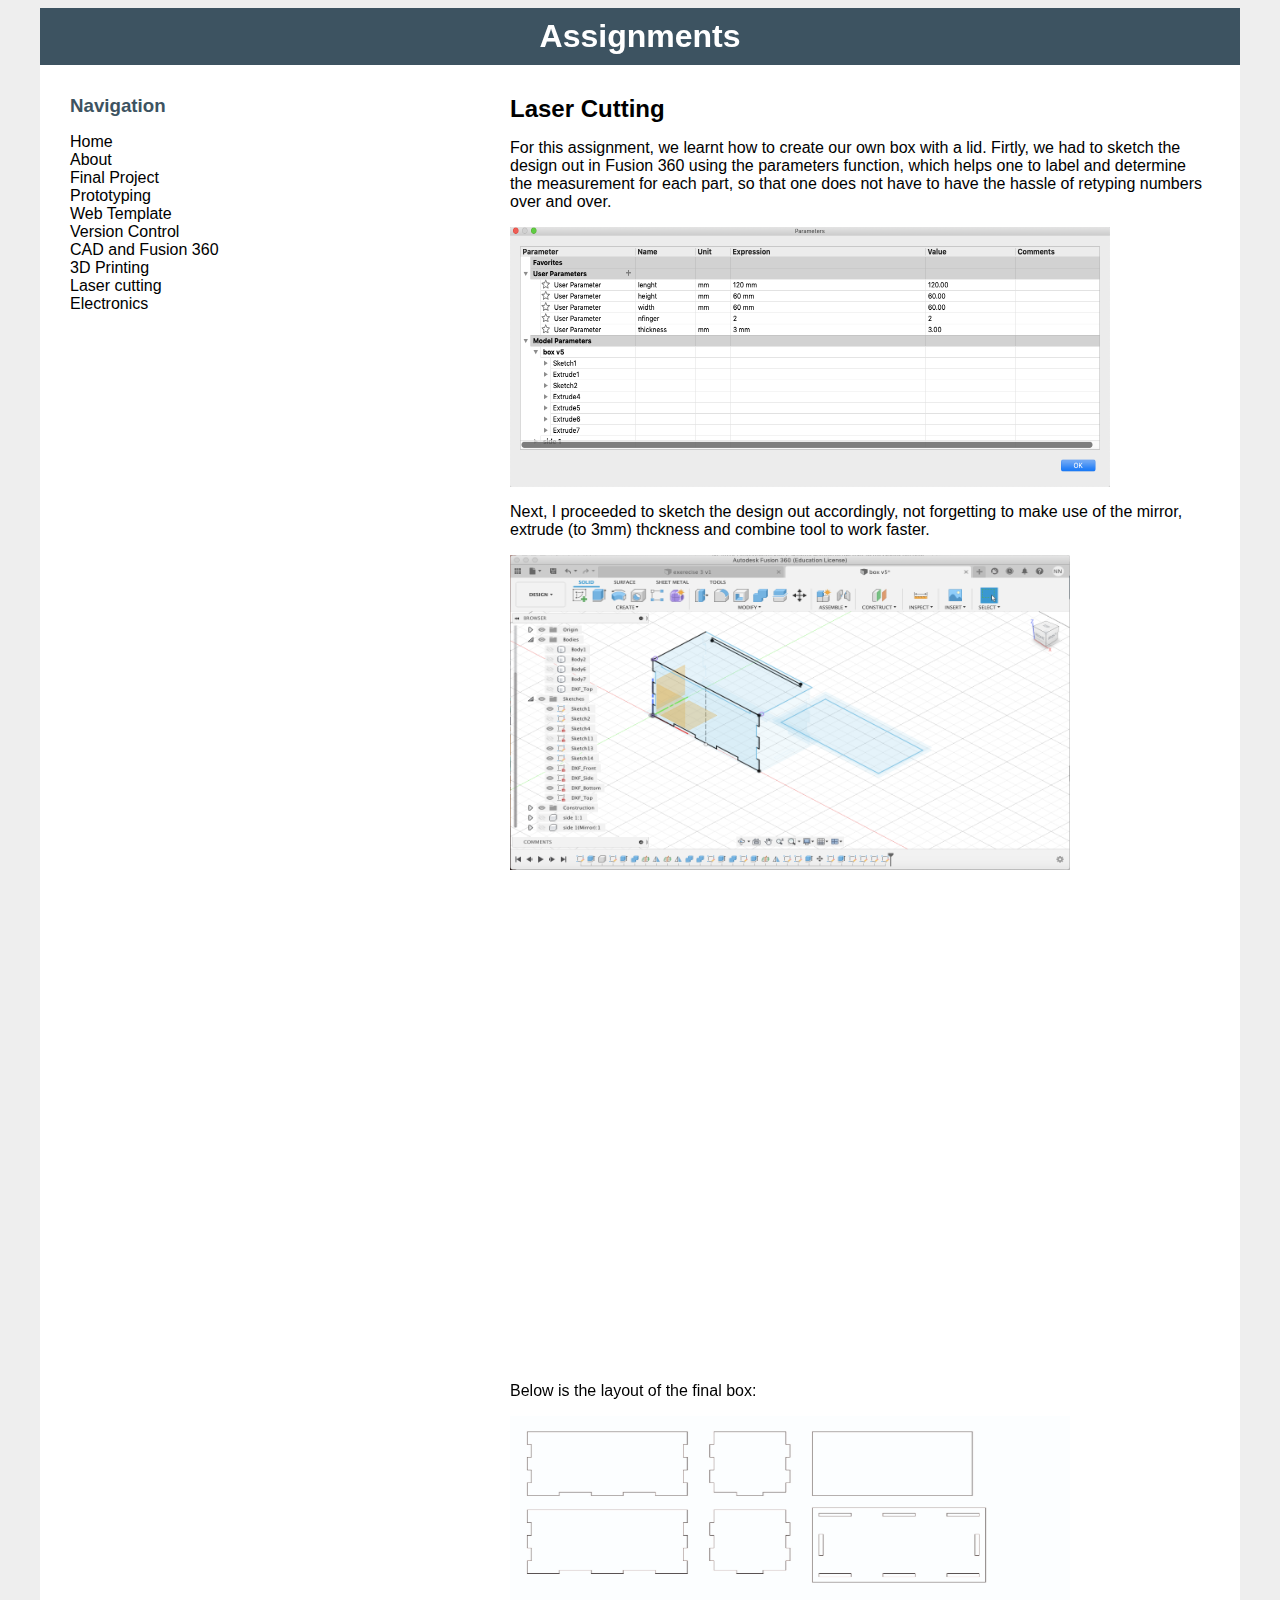
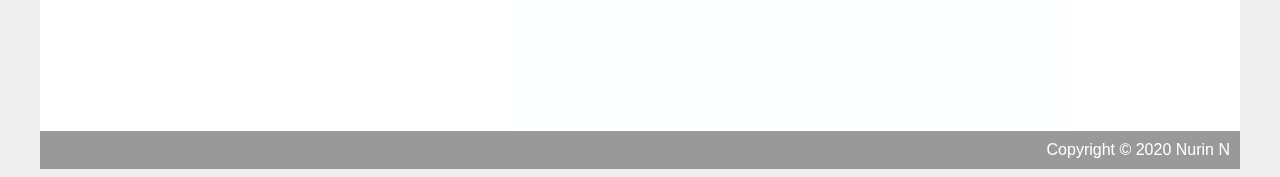
<file: assignment6.html>
<html>
    <head>
        <title>My website</title>
        <link rel="stylesheet" type="text/css" href="style.css" />
    </head>

    <body>
        <div id="container">
            <div id="header">
                <h1>Assignments</h1>
            </div>
            <div id="content">
                <div id="nav">
                    <h3>Navigation</h3>
                    <ul>
                        <li> <a href="index.html">Home</a></li>
                        <li> <a href="aboutpage.html">About</a> </li>
                        <li> <a href="projectpage.html">Final Project</a> </li>
                        <li><a href="assignmentpage.html">Prototyping</a> </li>
                        <li> <a href="assignment2.html">Web Template</a></li>
                            <li> <a href="assignment3.html">Version Control</a></li>
                            <li> <a href="assignment4.html">CAD and Fusion 360</a></li>
                            <li> <a href="assignment5.html">3D Printing</a></li>
                            <li> <a class="selected" href="">Laser cutting</a></li>
                            <li> <a href="assignment7.html">Electronics</a></li>
                    </ul>
                </div>

                <div id="main">
                        <h2>Laser Cutting</h2>
                    <p>For this assignment, we learnt how to create our own box with a lid. Firtly, we had to
                        sketch the design out in Fusion 360 using the parameters function, which helps one to
                        label and determine the measurement for each part, so that one does not have to have
                       the hassle of retyping numbers over and over.
                    </p>

                    <tr>
                        <td><img src="parameters.jpeg" height="260" width="600" />
                        </td>
                    </tr> 

                    <p></p>

                    <p>Next, I proceeded to sketch the design out accordingly, not forgetting to make use of
                        the mirror, extrude (to 3mm) thckness and combine tool to work faster.
                    </p>

                    <tr>
                        <td><img src="box sketch.jpeg" height="315" width="560" />
                        </td>
                    </tr> 

                    <p></p>

                    <iframe src="https://ichat1417.autodesk360.com/shares/public/SH919a0QTf3c32634dcf584b84df40f628cf?mode=embed" 
                    width="640" height="480" allowfullscreen="true" webkitallowfullscreen="true" mozallowfullscreen="true"  
                    frameborder="0"></iframe>

                    <p></p>

                    <p>Below is the layout of the final box:</p>

                    <tr>
                        <td><img src="box layout-01.jpg" height="315" width="560" />
                        </td>
                    </tr> 
                </div>
        </div>
        <div id="footer">
            Copyright &copy; 2020 Nurin N

        </div>
    </body>
</html>
</file>
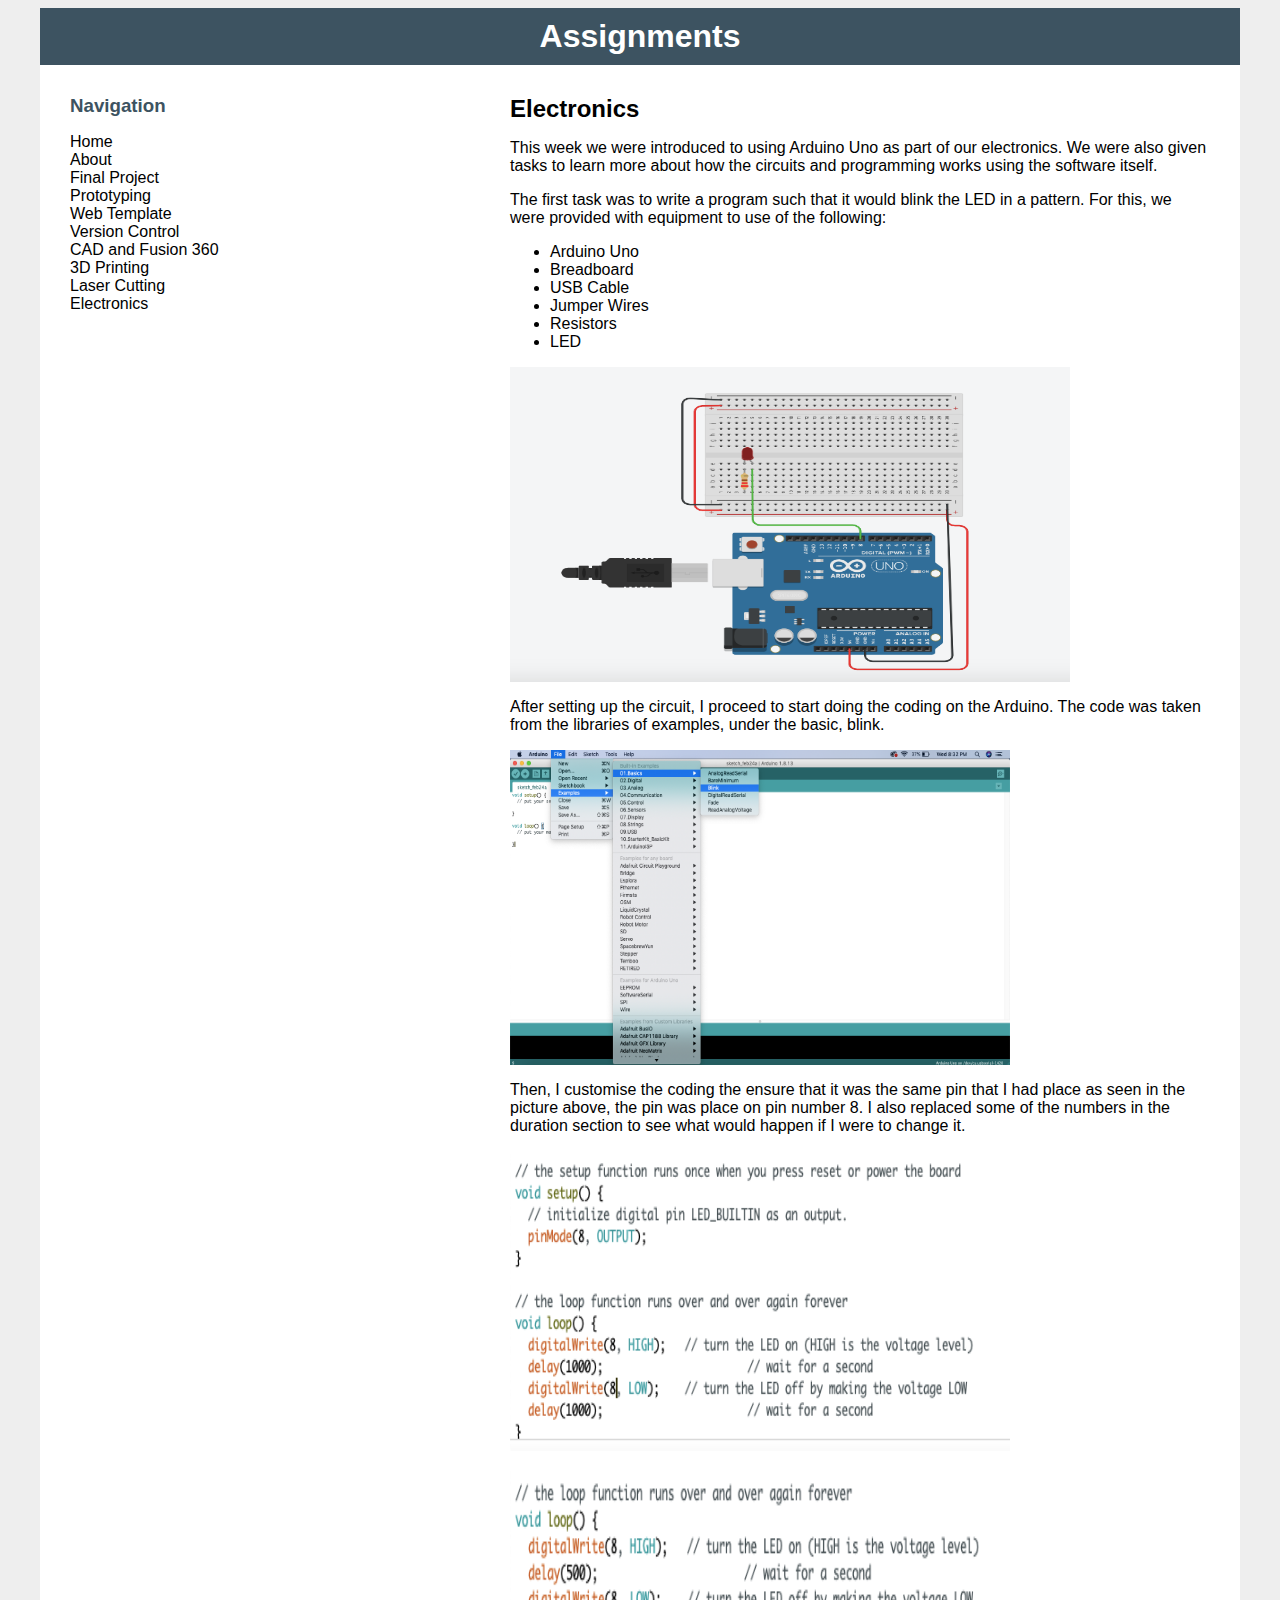
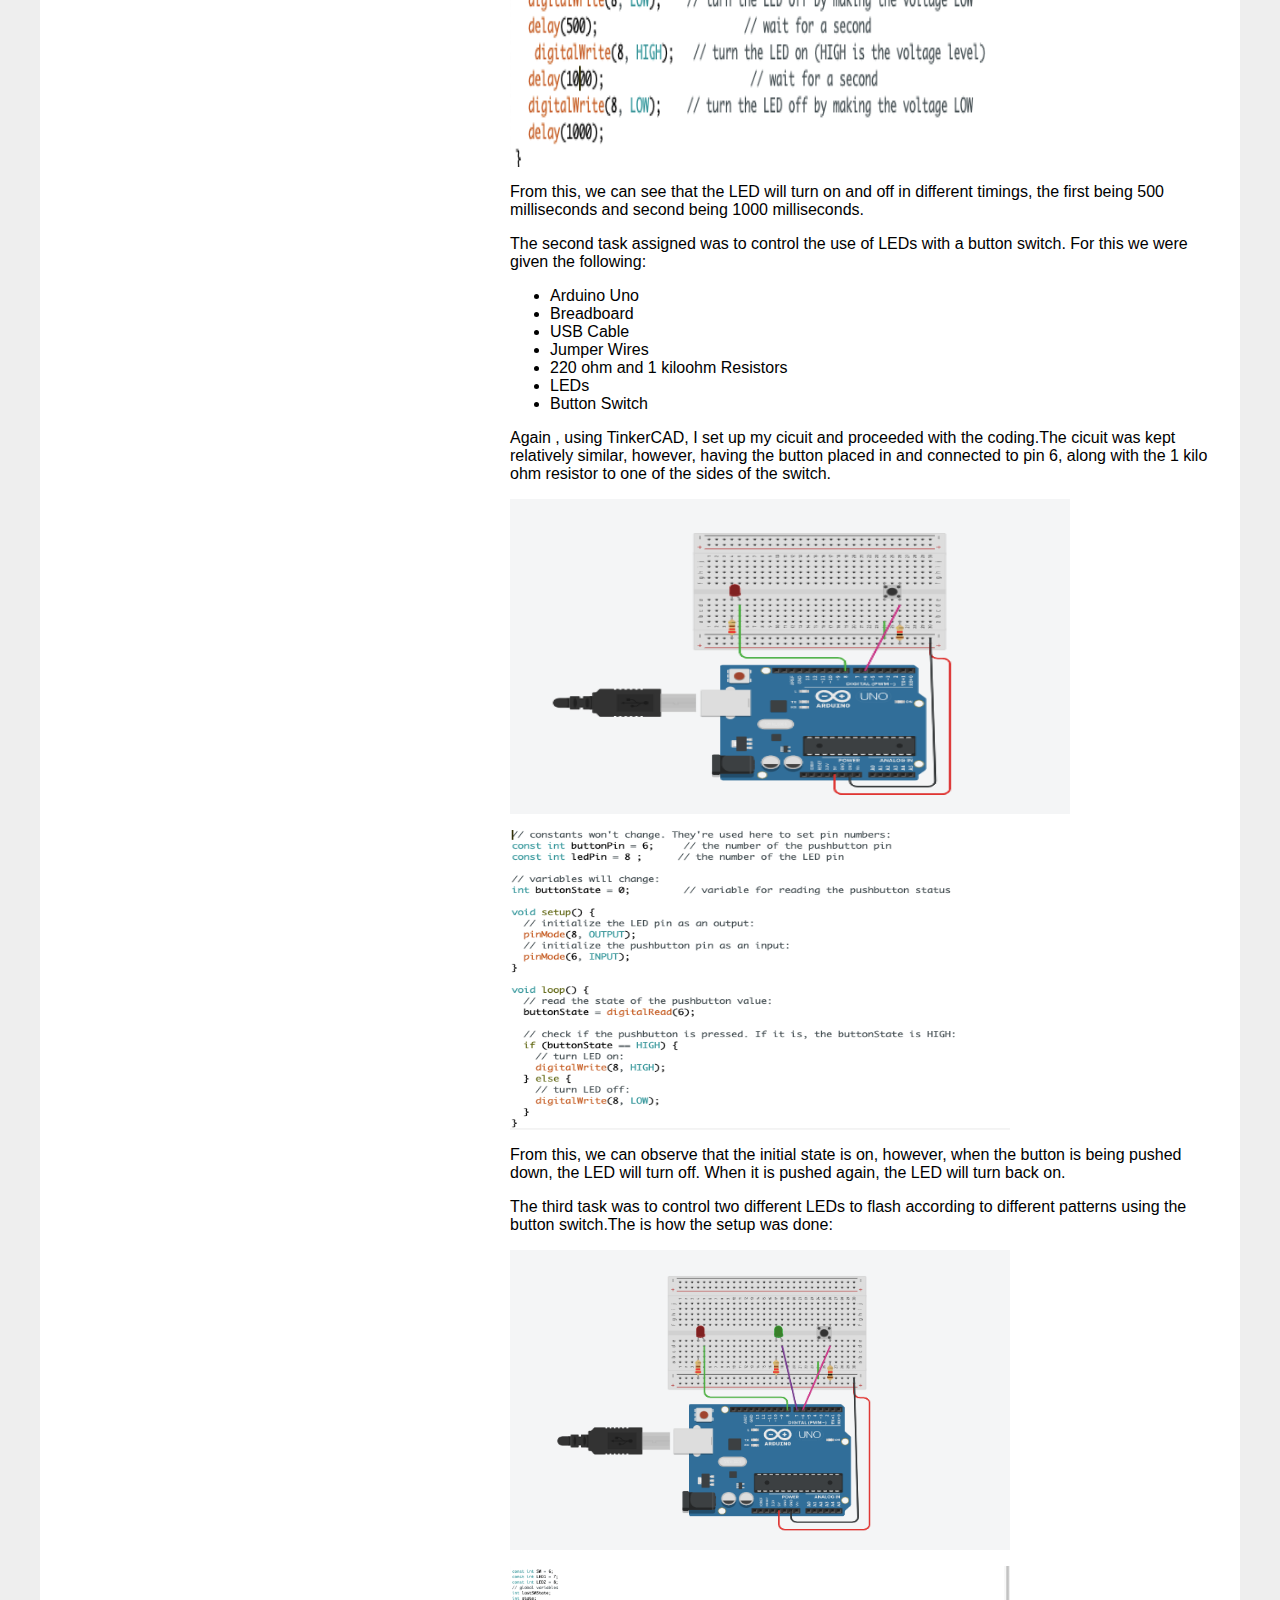
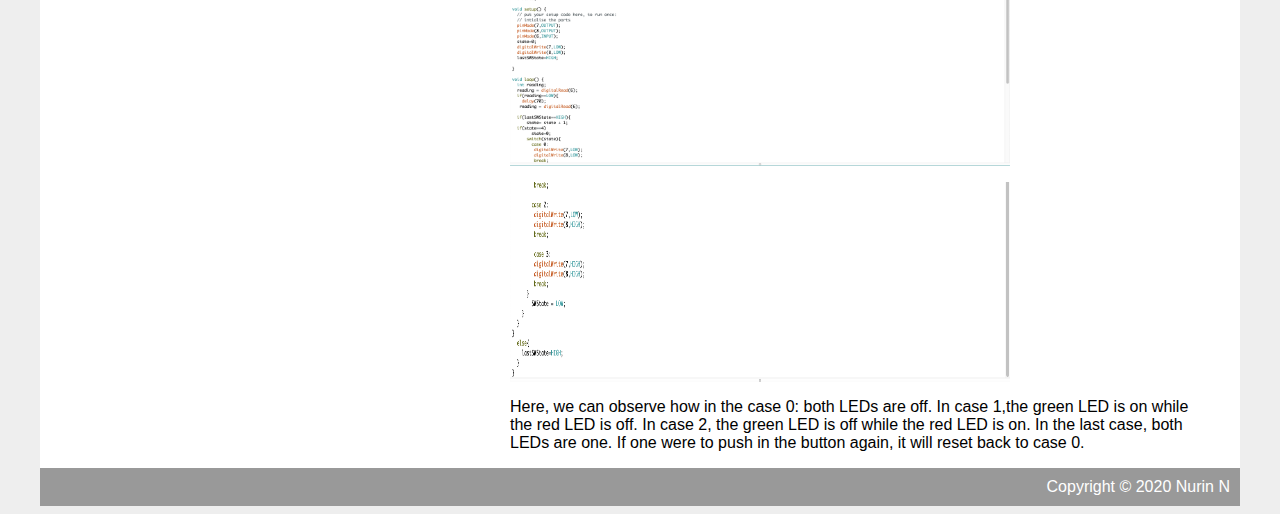
<file: assignment7.html>
<html>
    <head>
        <title>My website</title>
        <link rel="stylesheet" type="text/css" href="style.css" />
    </head>

    <body>
        <div id="container">
            <div id="header">
                <h1>Assignments</h1>
            </div>
            <div id="content">
                <div id="nav">
                    <h3>Navigation</h3>
                    <ul>
                        <li> <a href="index.html">Home</a></li>
                        <li> <a href="aboutpage.html">About</a> </li>
                        <li> <a href="projectpage.html">Final Project</a> </li>
                        <li><a href="assignmentpage.html">Prototyping</a> </li>
                        <li> <a href="assignment2.html">Web Template</a></li>
                            <li> <a href="assignment3.html">Version Control</a></li>
                            <li> <a href="assignment4.html">CAD and Fusion 360</a></li>
                            <li> <a href="assignment5.html">3D Printing</a></li>
                            <li> <a href="assignment6.html">Laser Cutting</a></li>
                            <li> <a class="selected" href="">Electronics</a></li>
                           
                    </ul>
                </div>

                <div id="main">
                     <h2>Electronics</h2>
                    <p>This week we were introduced to using Arduino Uno as part of our electronics. We were
                        also given tasks to learn more about how the circuits and programming works using
                        the software itself. </p>

                    <p>The first task was to write a program such that it would blink the LED in a pattern.
                        For this, we were provided with equipment to use of the following:
                    </p>
                    
                    <ul>
                        <li>Arduino Uno</li>
                        <li>Breadboard</li>
                        <li>USB Cable</li>
                        <li>Jumper Wires</li>
                        <li>Resistors</li>
                        <li>LED</li>
                    </ul>


                        <tr>
                            <td>
                                <img src= "blink circuit.jpeg" height="315" width="560" />
                            </td>
                        </tr>

                    <p>After setting up the circuit, I proceed to start doing the coding on the Arduino. The code was
                        taken from the libraries of examples, under the basic, blink.
                    </p>
   
                       <tr>
                        <td><img src="blink code1.jpeg" height="315" width="500" />
                        </td>
                    </tr>
                    <p> </p>
                    <p>Then, I customise the coding the ensure that it was the same pin that I had place
                        as seen in the picture above, the pin was place on pin number 8. I also replaced some
                        of the numbers in the duration section to  see what would happen if I were to change it.

                    </p>
                    <tr>
                        <td><img src="blink code2.jpeg" height="300" width="500" />
                        </td>
                    </tr>

                    <p></p>

                        <tr>
                            <td><img src="blink code3.jpeg" height="300" width="500" />
                            </td>
                        </tr>

                        <p> </p>
                        <p>From this, we can see that the LED will turn on and off in different timings, the first
                            being 500 milliseconds and second being 1000 milliseconds.
                        </p>
                    
                    <p>The second task assigned was to control the use of LEDs with a button switch.
                        For this we were given the following:
                    </p>
                    
                    <ul>
                        <li>Arduino Uno</li>
                        <li>Breadboard</li>
                        <li>USB Cable</li>
                        <li>Jumper Wires</li>
                        <li>220 ohm and 1 kiloohm Resistors</li>
                        <li>LEDs</li>
                        <li>Button Switch</li>

                    </ul>

                    <p>Again , using TinkerCAD, I set up my cicuit and proceeded with the coding.The cicuit was
                        kept relatively similar, however, having the button placed in and connected to pin 6, along
                        with the 1 kilo ohm resistor to one of the sides of the switch.
                    </p>
                   
                    <tr>
                        <td><img src="button circuit.jpeg" height="315" width="560" />
                        </td>
                    </tr>

                    <p></p>

                    <tr>
                        <td><img src="button code.jpeg" height="300" width="500" />
                        </td>
                    </tr>

                    <p></p>

                    <p>From this, we can observe that the initial state is on, however, when the button is being pushed 
                        down, the LED will turn off. When it is pushed again, the LED will turn back on.
                    </p>

                    <p>The third task was to control two different LEDs to flash according to different patterns using
                        the button switch.The is how the setup was done:
                    </p>

                    <tr>
                        <td><img src="2 led.jpeg" height="300" width="500" />
                        </td>
                    </tr>

                    <p></p>

                    <tr>
                        <td><img src="2 led1.jpeg" height="200" width="500" />
                        </td>
                    </tr>

                    <p></p>

                    <tr>
                        <td><img src="2led2.jpeg" height="200" width="500" />
                        </td>
                    </tr>

                    <p></p>

                    <p>Here, we can observe how in the case 0: both LEDs are off. In case 1,the green LED is on
                        while the red LED is off. In case 2, the green LED is off while the red LED is on.
                        In the last case, both LEDs are one. If one were to push in the button again, it will
                        reset back to case 0.
                    </p>
                 
                </div>
        </div>
        <div id="footer">
            Copyright &copy; 2020 Nurin N

        </div>
    </body>
</html>
</file>
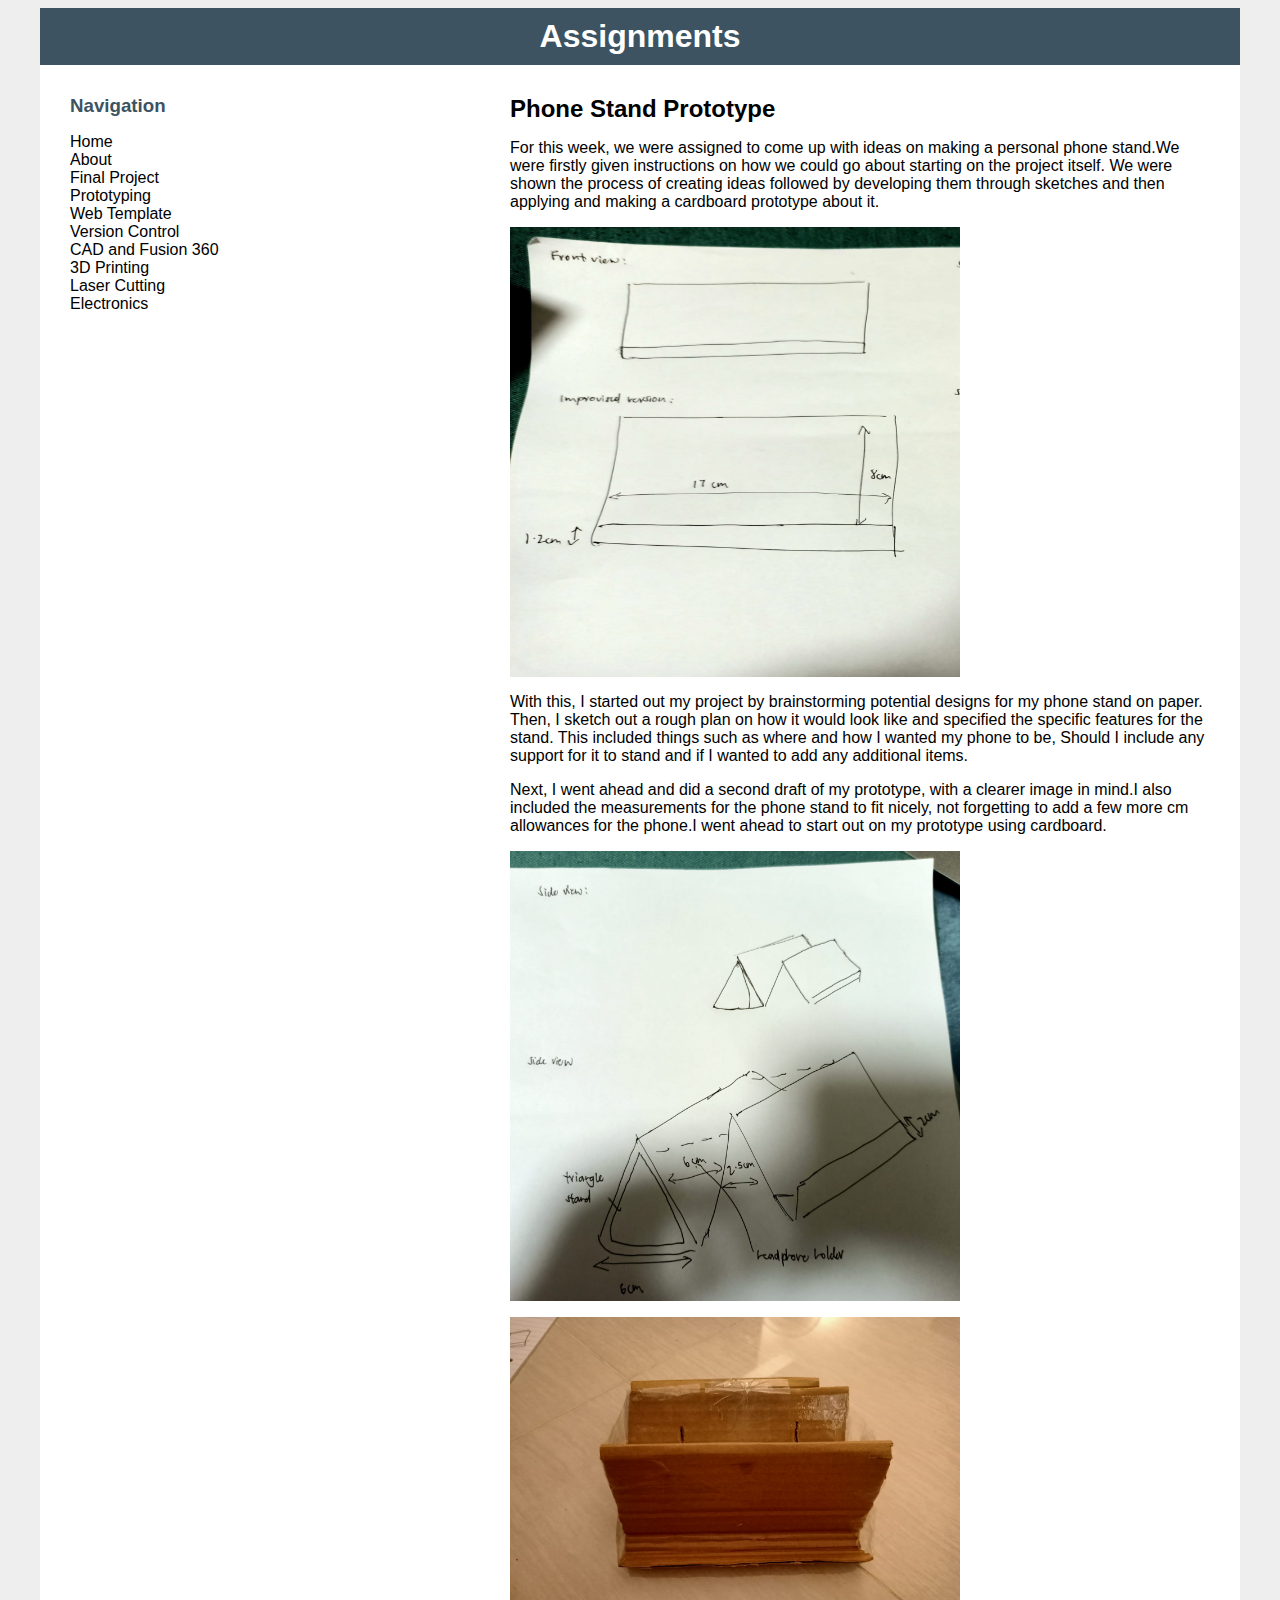
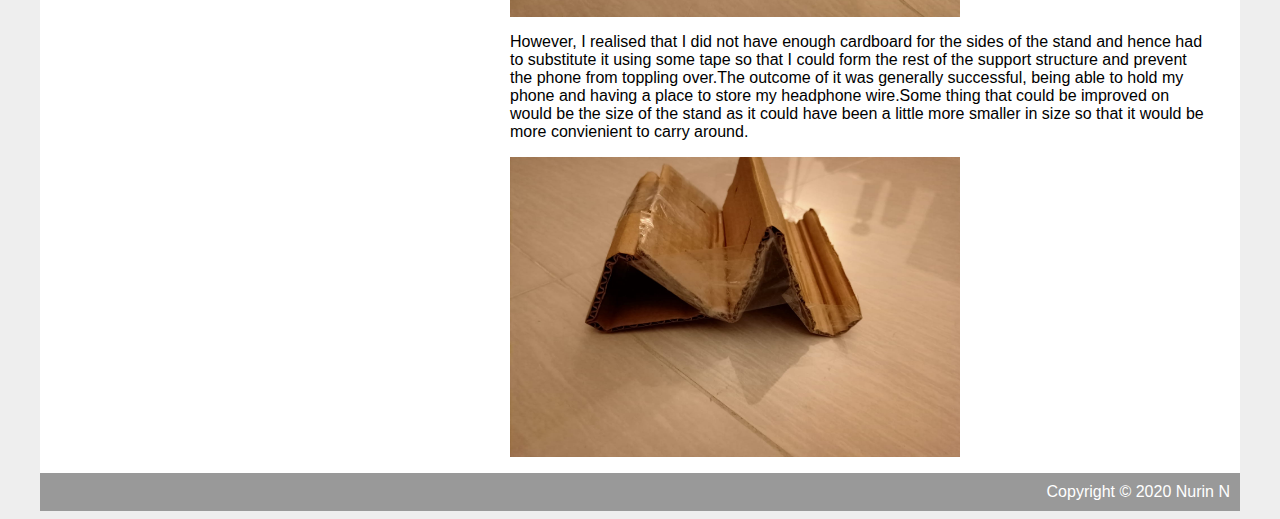
<file: assignmentpage.html>
<html>
    <head>
        <title>My website</title>
        <link rel="stylesheet" type="text/css" href="style.css" />
    </head>

    <body>
        <div id="container">
            <div id="header">
                <h1>Assignments</h1>
            </div>
            <div id="content">
                <div id="nav">
                    <h3>Navigation</h3>
                    <ul>
                        <li> <a href="index.html">Home</a></li>
                        <li> <a href="aboutpage.html">About</a> </li>
                        <li> <a href="projectpage.html">Final Project</a> </li>
                        <li><a class="selected" href="">Prototyping</a> </li>
                        <li> <a href="assignment2.html">Web Template</a></li>
                            <li> <a href="assignment3.html">Version Control</a></li>
                            <li> <a href="assignment4.html">CAD and Fusion 360</a></li>
                            <li> <a href="assignment5.html">3D Printing</a></li>
                            <li> <a href="assignment6.html">Laser Cutting</a></li>
                        <li> <a href="assignment7.html">Electronics</a></li>
                    </ul>
                </div>

                <div id="main">
                    <h2>Phone Stand Prototype</h2>
                    <p>For this week, we were assigned to come up with ideas on making a personal
                        phone stand.We were firstly given instructions on how we could go about starting on the project itself.
                        We were shown the process of creating ideas followed by developing them through sketches and then applying
                        and making a cardboard prototype about it.</p>

                        <tr>
                            <td>
                                <img src= "phone front view sketch.jpeg" height="450" width="450" />
                            </td>
                        </tr>

                    <p>With this, I started out my project by brainstorming potential designs for my phone stand on paper.
                        Then, I sketch out a rough plan on how it would look like and specified the specific features for the stand.
                        This included things such as where and how I wanted my phone to be, Should I include any support for it to stand 
                        and if I wanted to add any additional items.</p>

                    <p>Next, I went ahead and did a second draft of my prototype, with a clearer image in mind.I also included the measurements for the phone
                        stand to fit nicely, not forgetting to add a few more cm allowances for the phone.I went ahead to
                       start out on my prototype using cardboard. </p>
                       
                       <tr>
                        <td><img src="phone side view sketch.jpeg" height="450" width="450" />
                        </td>
                    </tr>
                    <p> </p>
                    <tr>
                        <td><img src="phone stand front view.jpeg" height="300" width="450" />
                        </td>
                    </tr>

                    <p>However, I realised that I did not have enough cardboard for the sides of the stand and hence
                        had to substitute it using some tape so that I could form the rest of the support structure and prevent the phone
                        from toppling over.The outcome of it was generally successful, being able to hold my phone
                        and having a place to store my headphone wire.Some thing that could be improved on would be the size of the stand as it could have been
                        a little more smaller in size so that it would be more convienient to carry around.</p>

                        <tr>
                            <td><img src="phone stand side view.jpeg" height="300" width="450" />
                            </td>
                        </tr>

                        <p> </p>
                </div>
        </div>
        <div id="footer">
            Copyright &copy; 2020 Nurin N

        </div>
    </body>
</html>
</file>
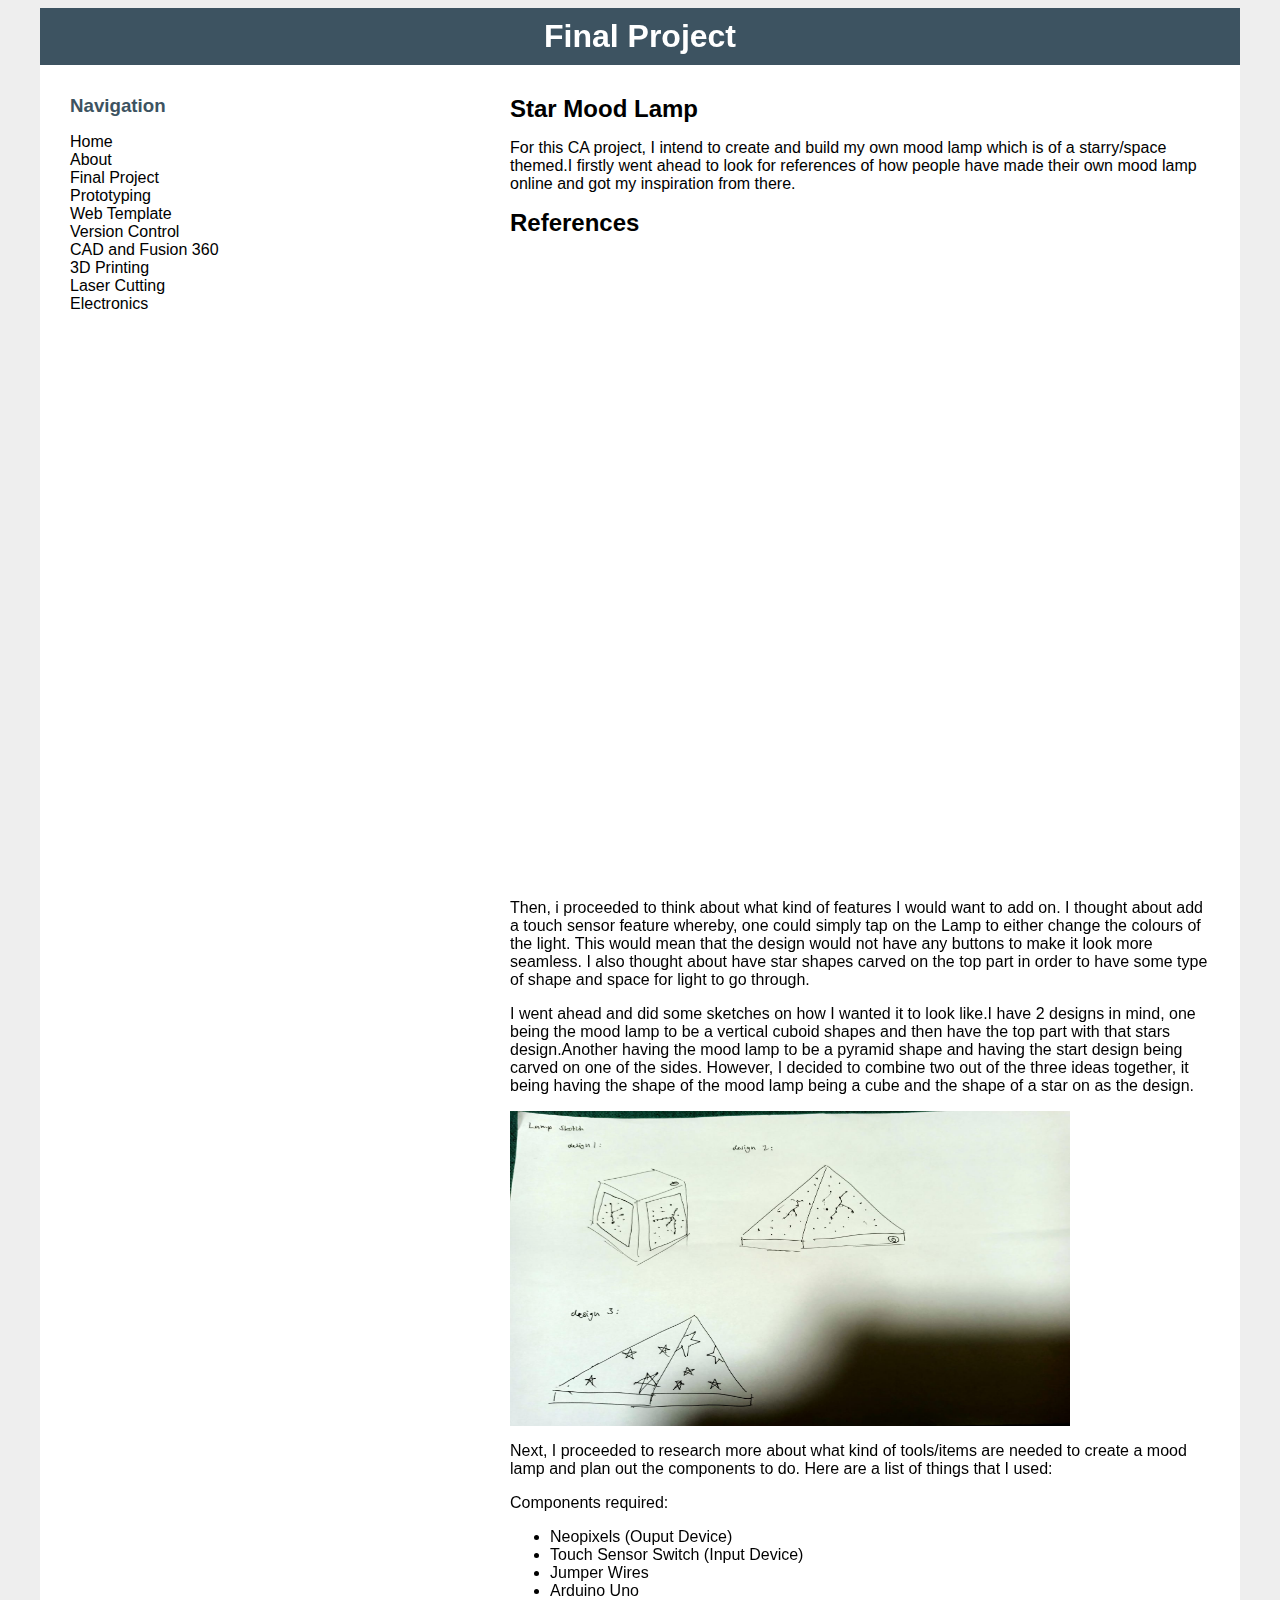
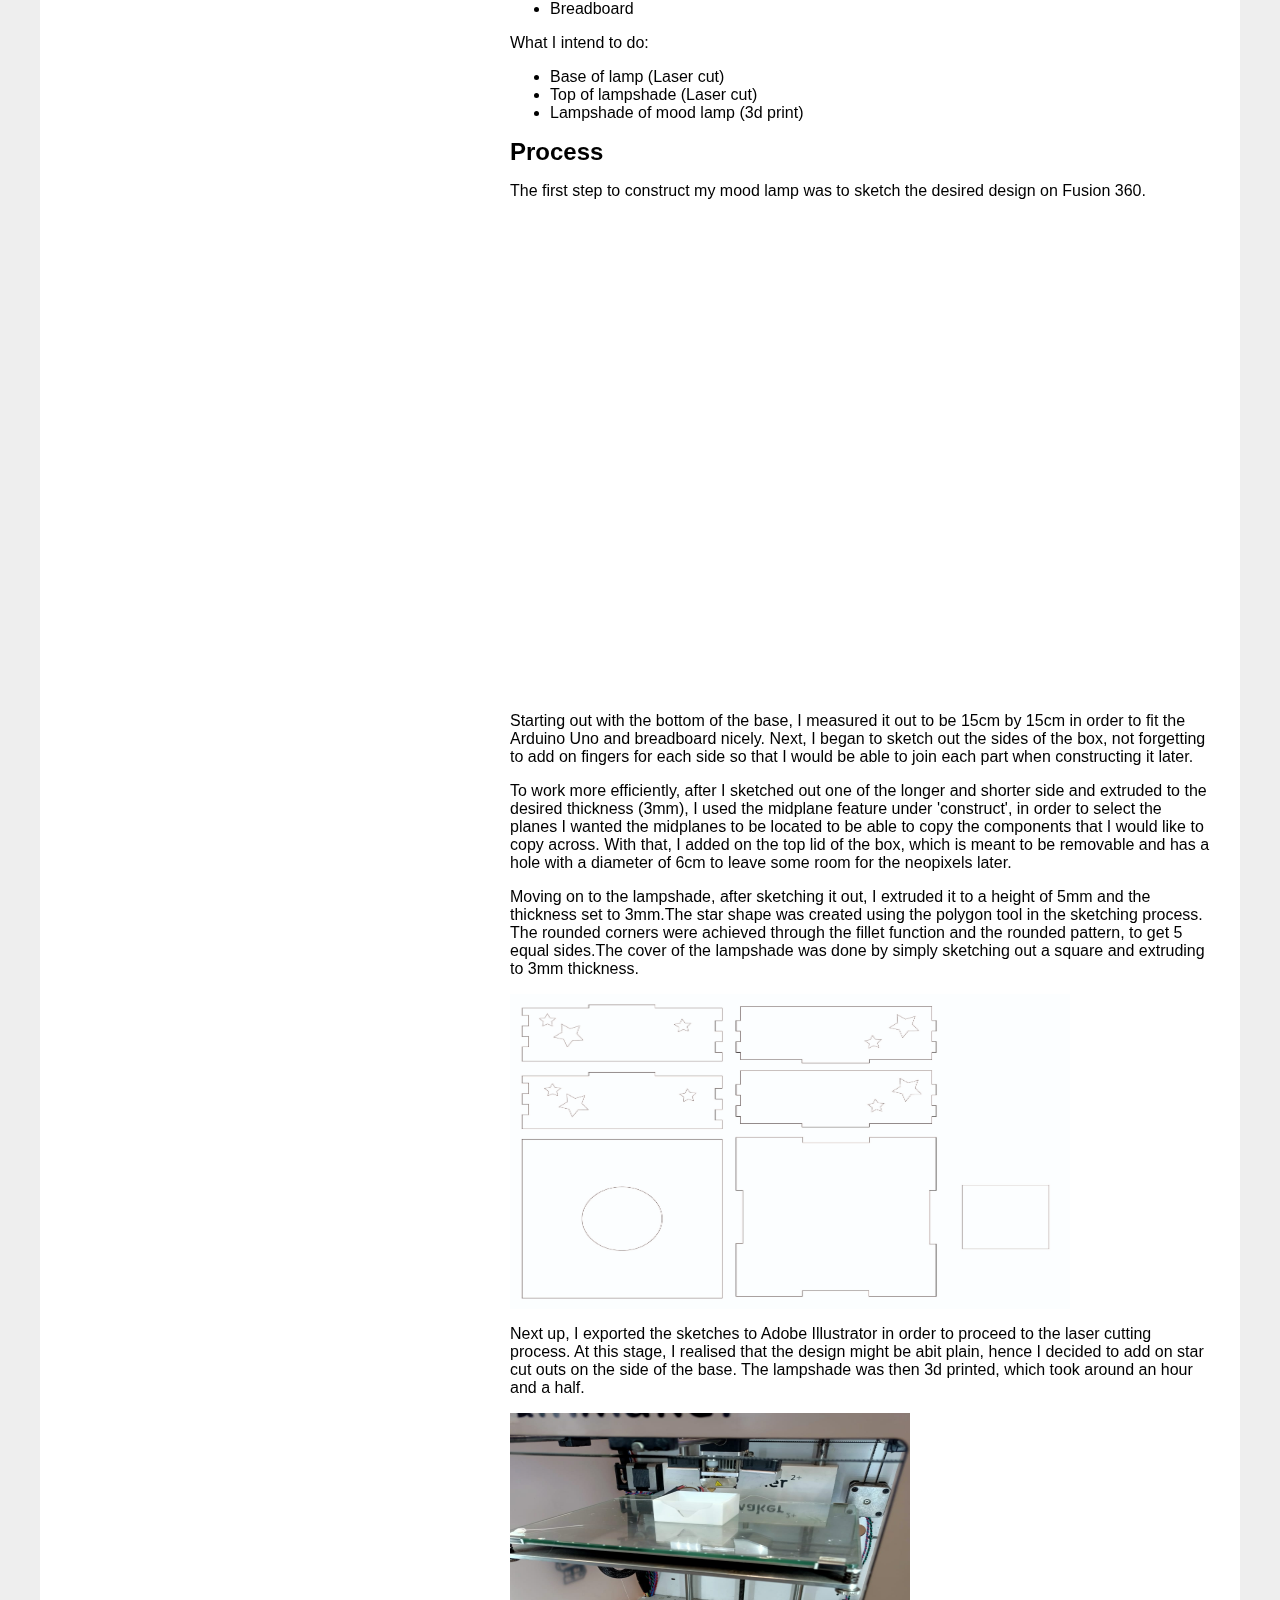
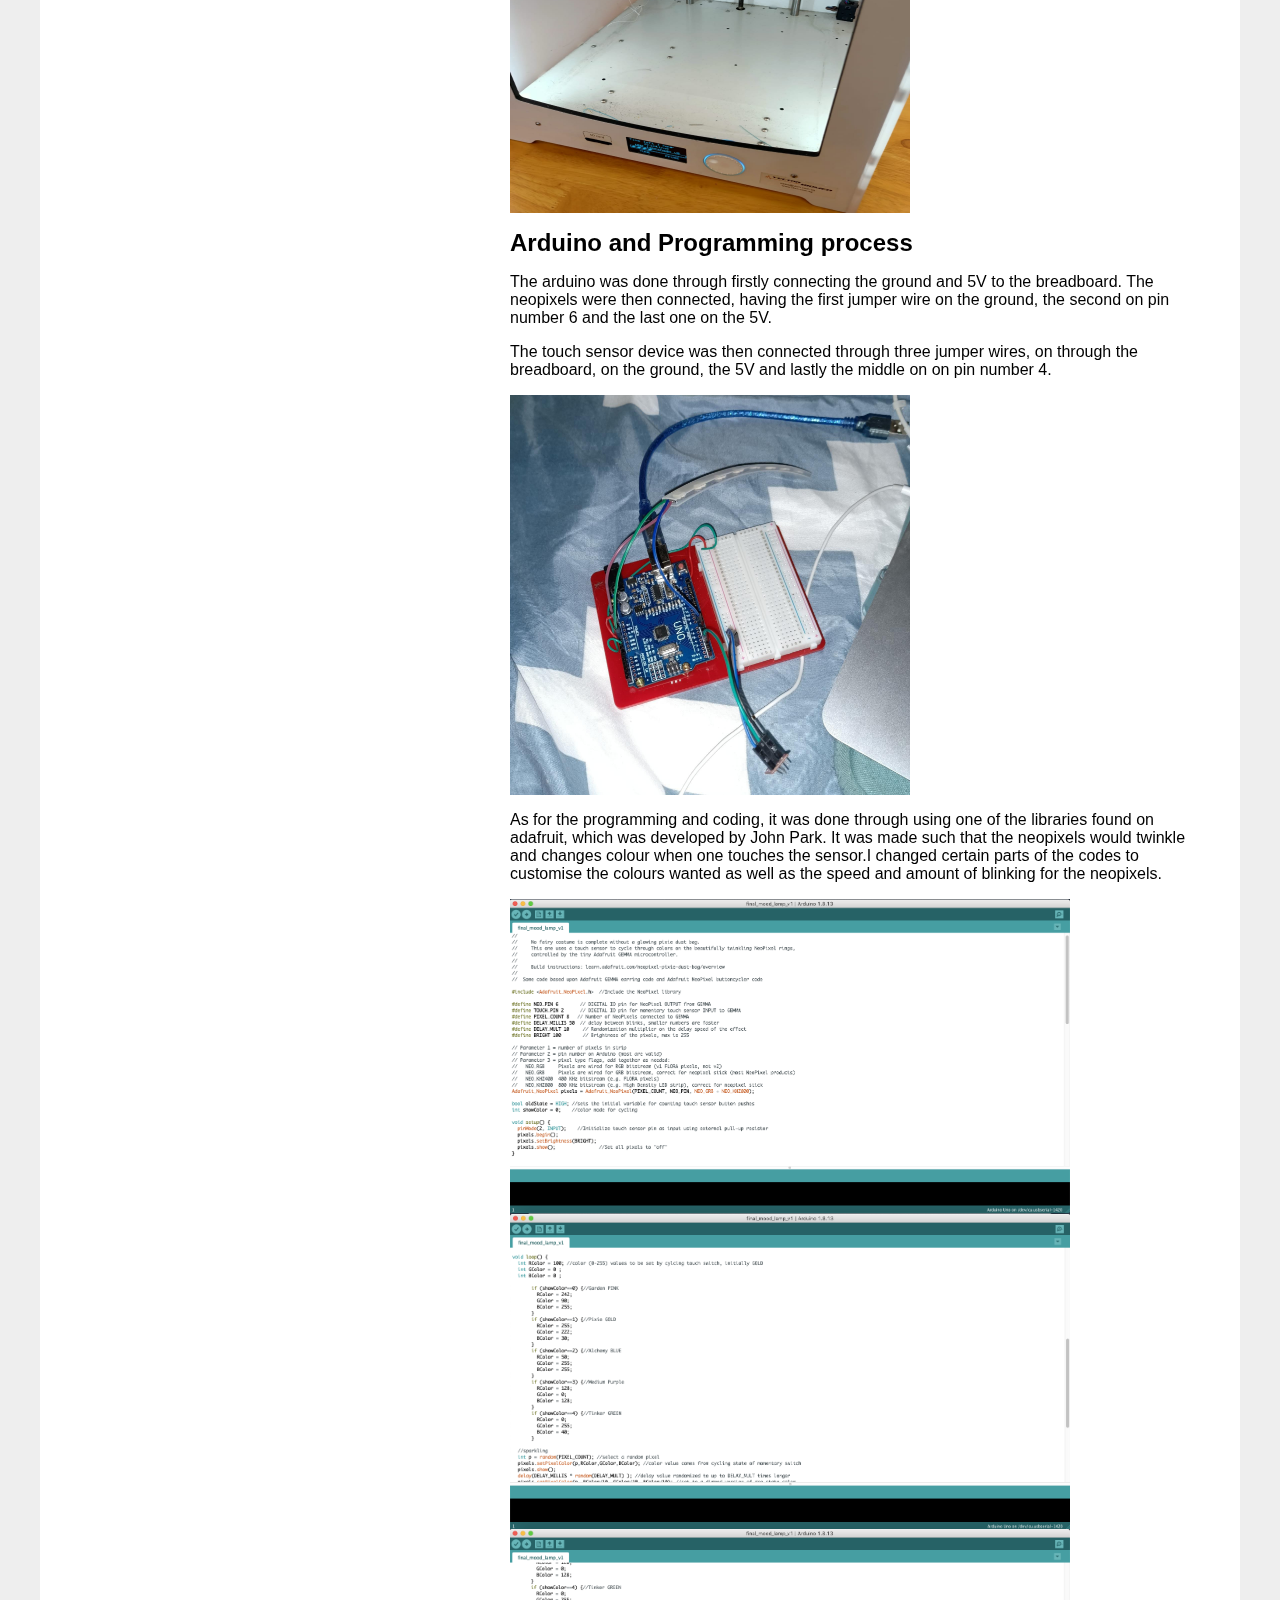
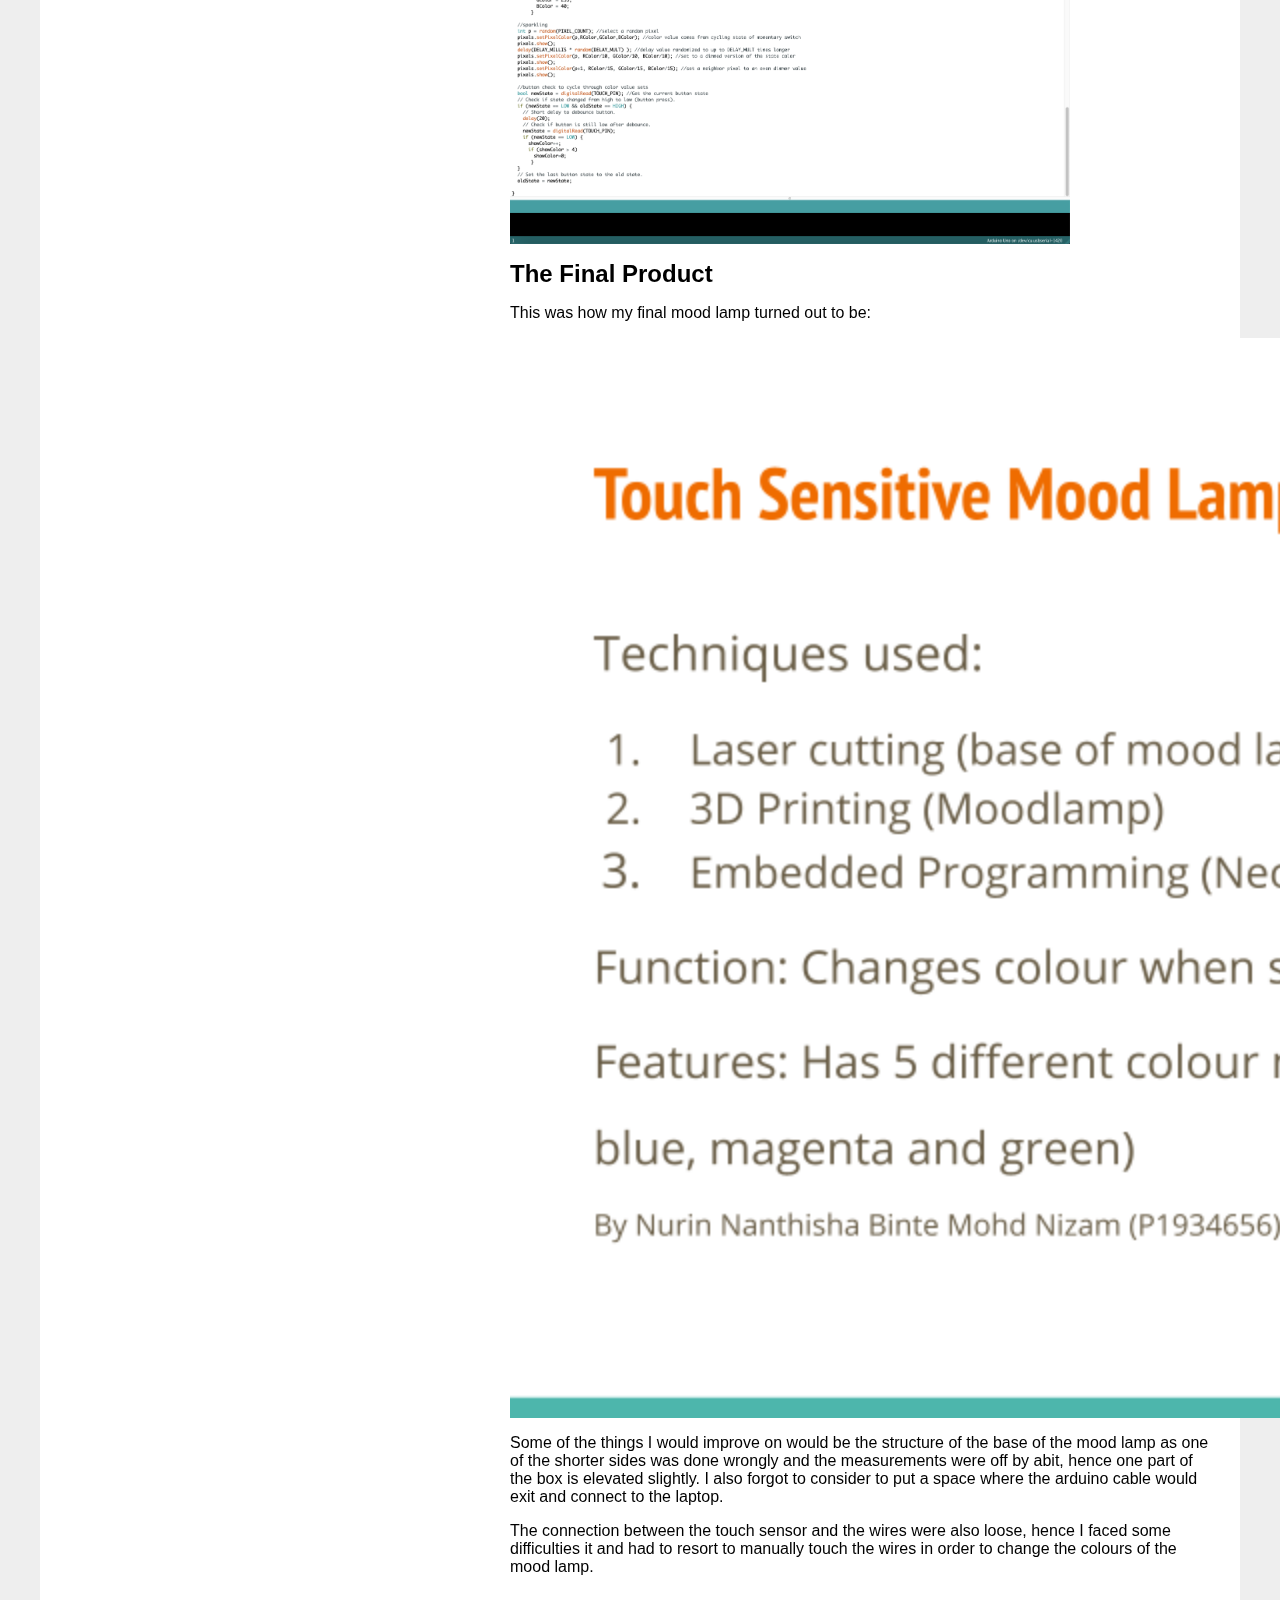
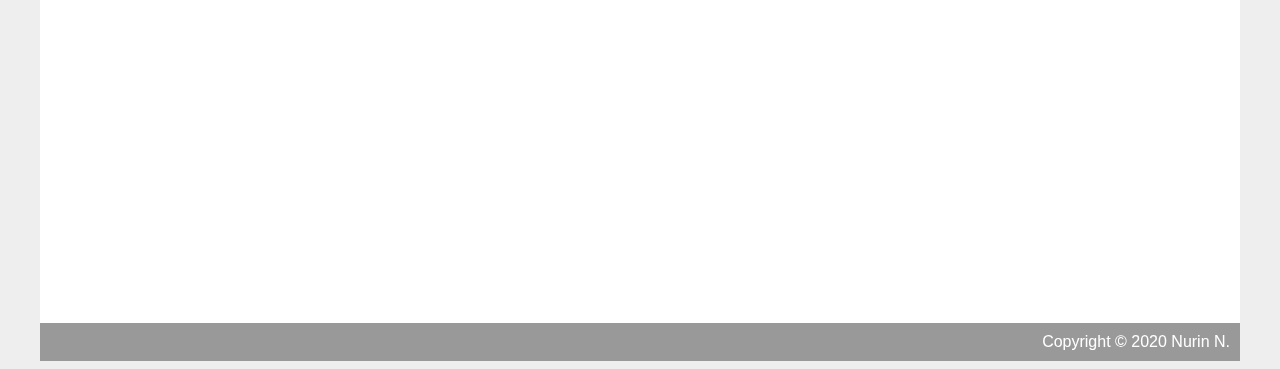
<file: projectpage.html>
<html>
    <head>
        <title>My website</title>
        <link rel="stylesheet" type="text/css" href="style.css" />
    </head>

    <body>
        <div id="container">
            <div id="header">
                <h1>Final Project</h1>
            </div>
            <div id="content">
                <div id="nav">
                    <h3>Navigation</h3>
                    <ul>
                        <li> <a href="index.html" href="">Home</li>
                        <li> <a href="aboutpage.html">About</a> </li>
                        <li> <a class="selected" href="">Final Project</a> </li>
                        <li><a href="assignmentpage.html">Prototyping</a> </li>
                        <li> <a href="assignment2.html">Web Template</a></li>
                            <li> <a href="assignment3.html">Version Control</a></li>
                            <li> <a href="assignment4.html">CAD and Fusion 360</a></li>
                            <li> <a href="assignment5.html">3D Printing</a></li>
                            <li> <a href="assignment6.html">Laser Cutting</a></li>
                        <li> <a href="assignment7.html">Electronics</a></li>
                    </ul>
                </div>

                <div id="main">
                    <h2>Star Mood Lamp</h2>
                    <p> For this CA project, I intend to create and build my own mood lamp which is 
                        of a starry/space themed.I firstly went ahead to look for references of how people
                        have made their own mood lamp online and got my inspiration from there.
                         </p>
                    
                    <h2>References</h2>
                    <iframe width="560" height="315" src="https://www.youtube.com/embed/zHN5CZUNg0Q" frameborder="0" 
                    allow="accelerometer; autoplay; clipboard-write; encrypted-media; gyroscope; picture-in-picture" 
                    allowfullscreen></iframe>
                    <p> </p>
                    <iframe width="560" height="315" src="https://www.youtube.com/embed/zojBagrW1Ms" frameborder="0" 
                    allow="accelerometer; autoplay; clipboard-write; encrypted-media; gyroscope; picture-in-picture" 
                    allowfullscreen></iframe>
                    
                    <p></p>
                    <p>Then, i proceeded to think about what kind of features I would want to add on.
                        I thought about add a touch sensor feature whereby, one could simply tap on the Lamp
                        to either change the colours of the light.
                        This would mean that the design would not have any buttons to make it look more seamless.
                        I also thought about have star shapes carved on the top part in order to have some type of
                        shape and space for light to go through.
                    </p>

                    <p>I went ahead and did some sketches on how I wanted it to look like.I have 2 designs in mind, one being
                        the mood lamp to be a vertical cuboid shapes and then have the top part with that stars design.Another
                        having the mood lamp to be a pyramid shape and having the start design being carved on one of the sides.
                        However, I decided to combine two out of the three ideas together, it being having the shape of the mood
                        lamp being a cube and the shape of a star on as the design.
                    </p>
                
                    <tr>
                        <td><img src="project sketch.jpeg" height="315" width="560" />
                        </td>
                    </tr>   
                     
                    <p>Next, I proceeded to research more about what kind of tools/items are needed
                        to create a mood lamp and plan out the components to do. Here are a list of things
                        that I used:

                    <p>Components required:</p>
                     <ul>
                      
                      <li>Neopixels (Ouput Device) </li>
                      <li>Touch Sensor Switch (Input Device)</li>
                      <li>Jumper Wires</li>
                      <li>Arduino Uno</li>
                      <li>Breadboard</li>
                        
                    </ul>

                    <p>What I intend to do:</p>
                     <ul>
                      
                      <li>Base of lamp (Laser cut) </li>
                      <li>Top of lampshade (Laser cut)</li>
                      <li>Lampshade of mood lamp (3d print)</li>
                        
                    </ul>

                     </p>

                     <h2>Process</h2>
                     <p>The first step to construct my mood lamp was to sketch the desired design on
                     Fusion 360.</p>

                     <iframe src="https://ichat1417.autodesk360.com/shares/public/SH919a0QTf3c32634dcf7d63e614637d435b?mode=embed" 
                     width="640" height="480" allowfullscreen="true" webkitallowfullscreen="true" mozallowfullscreen="true"  
                     frameborder="0"></iframe>

                     <p>Starting out with the bottom of the base, I measured it out to be 15cm by 15cm in order to fit the
                         Arduino Uno and breadboard nicely. Next, I began to sketch out the sides of the box, not forgetting to
                         add on fingers for each side so that I would be able to join each part when constructing it later.
                     </p>

                     <p>To work more efficiently, after I sketched out one of the longer and shorter side and extruded to
                         the desired thickness (3mm), I used the midplane feature under 'construct', in order to select the 
                         planes I wanted the midplanes to be located to be able to copy the components that I would like
                         to copy across.
                         With that, I added on the top lid of the box, which is meant to be removable and has a hole with
                         a diameter of 6cm to leave some room for the neopixels later.
                     </p>

                     <p>Moving on to the lampshade, after sketching it out, I extruded it to a height of 5mm and the thickness
                         set to 3mm.The star shape was created using the polygon tool in the sketching process. The rounded corners
                        were achieved through the fillet function and the rounded pattern, to get 5 equal sides.The cover of the lampshade
                        was done by simply sketching out a square and extruding to 3mm thickness. </p>

                        <tr>
                            <td><img src="FP laser cutting-01.jpg" height="315" width="560" />
                            </td>
                        </tr>  

                    <p>Next up, I exported the sketches to Adobe Illustrator in order to proceed to the laser cutting process.
                        At this stage, I realised that the design might be abit plain, hence I decided to add on star cut outs
                        on the side of the base. The lampshade was then 3d printed, which took around an hour and a half.
                    </p>

                    <tr>
                        <td><img src="FP 3D print.jpeg" height="400" width="400" />
                        </td>
                    </tr>  

                    <p></p>
                    <h2>Arduino and Programming process</h2>
                    <p>The arduino was done through firstly connecting the ground and 5V to the breadboard.
                       The neopixels were then connected, having the first jumper wire on the ground, the second
                       on pin number 6 and the last one on the 5V. 
                    </p>
                    
                    <p>The touch sensor device was then connected through three jumper wires, on through the breadboard,
                        on the ground, the 5V and lastly the middle on on pin number 4.
                    </p>

                    <tr>
                        <td><img src="Arduino.jpeg" height="400" width="400" />
                        </td>
                    </tr> 

                    <p>As for the programming and coding, it was done through using one of the libraries found
                        on adafruit, which was developed by John Park. It was made such that the neopixels would
                    twinkle and changes colour when one touches the sensor.I changed certain parts of the codes to customise
                    the colours wanted as well as the speed and amount of blinking for the neopixels.</p>

                    <tr>
                        <td><img src="code1 copy.jpeg" height="315" width="560" />
                        </td>
                    </tr> 

                    <tr>
                        <td><img src="code2 copy.jpeg" height="315" width="560" />
                        </td>
                    </tr> 

                    <tr>
                        <td><img src="code3.jpeg" height="315" width="560" />
                        </td>
                    </tr> 
                    
                    <p></p>
                    <h2>The Final Product</h2>
                    <p>This was how my final mood lamp turned out to be:</p>
                        <tr>
                            <td><img src="Touch Sensitive Mood Lamp.png" height="1080" width="1920" />
                            </td>
                        </tr>  

                    <p>Some of the things I would improve on would be the structure of the base of the mood lamp
                    as one of the shorter sides was done wrongly and the measurements were off by abit, hence 
                    one part of the box is elevated slightly. I also forgot to consider to put a space where
                    the arduino cable would exit and connect to the laptop.
                    </p>

                    <p>The connection between the touch sensor and the wires were also loose, hence I faced
                        some difficulties it and had to resort to manually touch the wires in order to change
                        the colours of the mood lamp.
                    </p>

                        <iframe width="560" height="315" src="https://www.youtube.com/embed/93UNjJJJC6s" 
                        frameborder="0" allow="accelerometer; autoplay; clipboard-write; encrypted-media; 
                        gyroscope; picture-in-picture" allowfullscreen></iframe>
                        <p></p>
                </div>
        </div>
        <div id="footer">
            Copyright &copy; 2020 Nurin N.

        </div>
    </body>
</html>
</file>
<file: style.css>
body {
    background-color: #EEEEEE;
    font-family: 'Source Sans Pro', sans-serif;
}

a {
    text-decoration: none;
    color: black;
}

h1,h2,h3 {
    margin: 0;
}

#container {
    background-color: white;
    width: 1200px;
    margin-left: auto;
    margin-right: auto;
}

#header {
    background-color: #3D5361;
    color: white;
    text-align: center;
    padding: 10px;
}

#content{
    padding: 30px;

}

#nav{
    width: 180px;
    float: left;
    color: #3D5361;
}

#nav ul {
    list-style-type: none;
    padding: 0;
    
   }

#nav.selected{
    font-weight: bold;
    
}

#main{
    
    width: 700px;
    float: right;
}

#footer{
    clear: both;
    padding: 10px;
    background-color: #999999;
    color: white;
    text-align: right;
}
</file>
